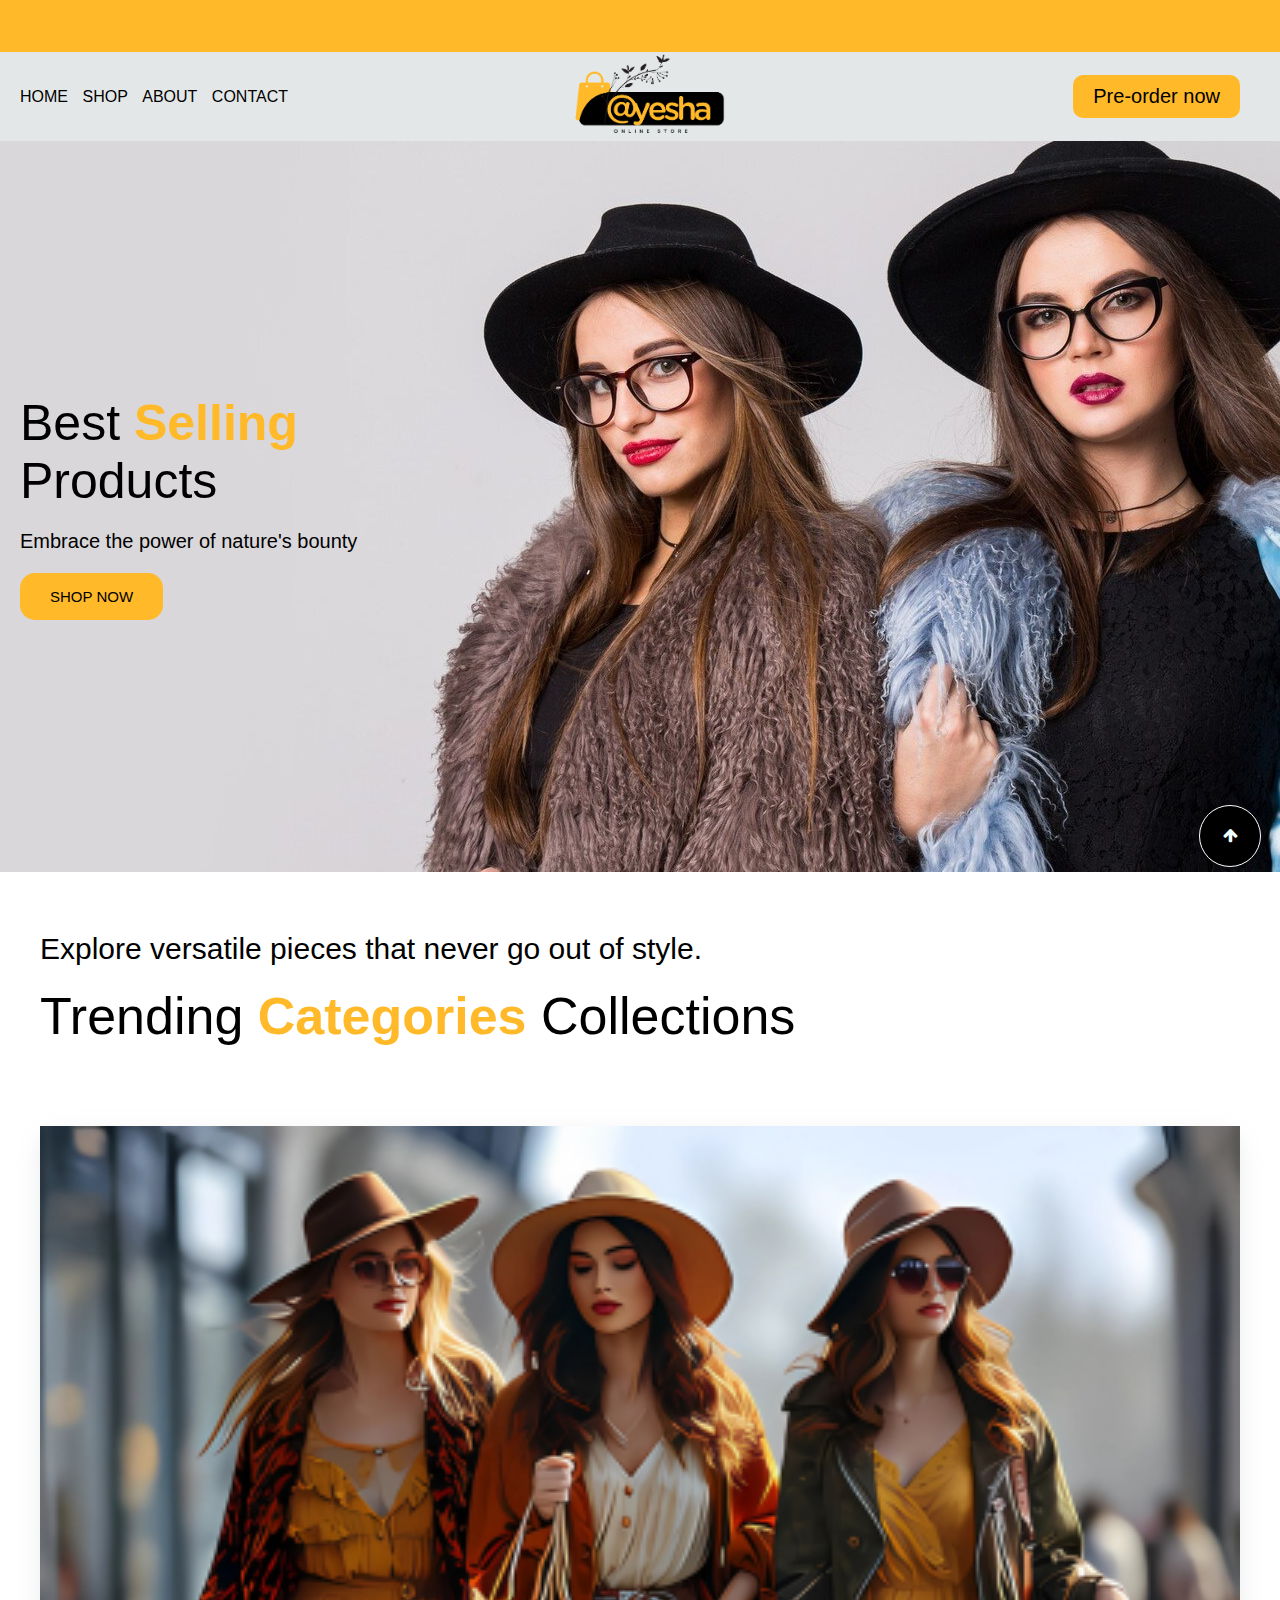
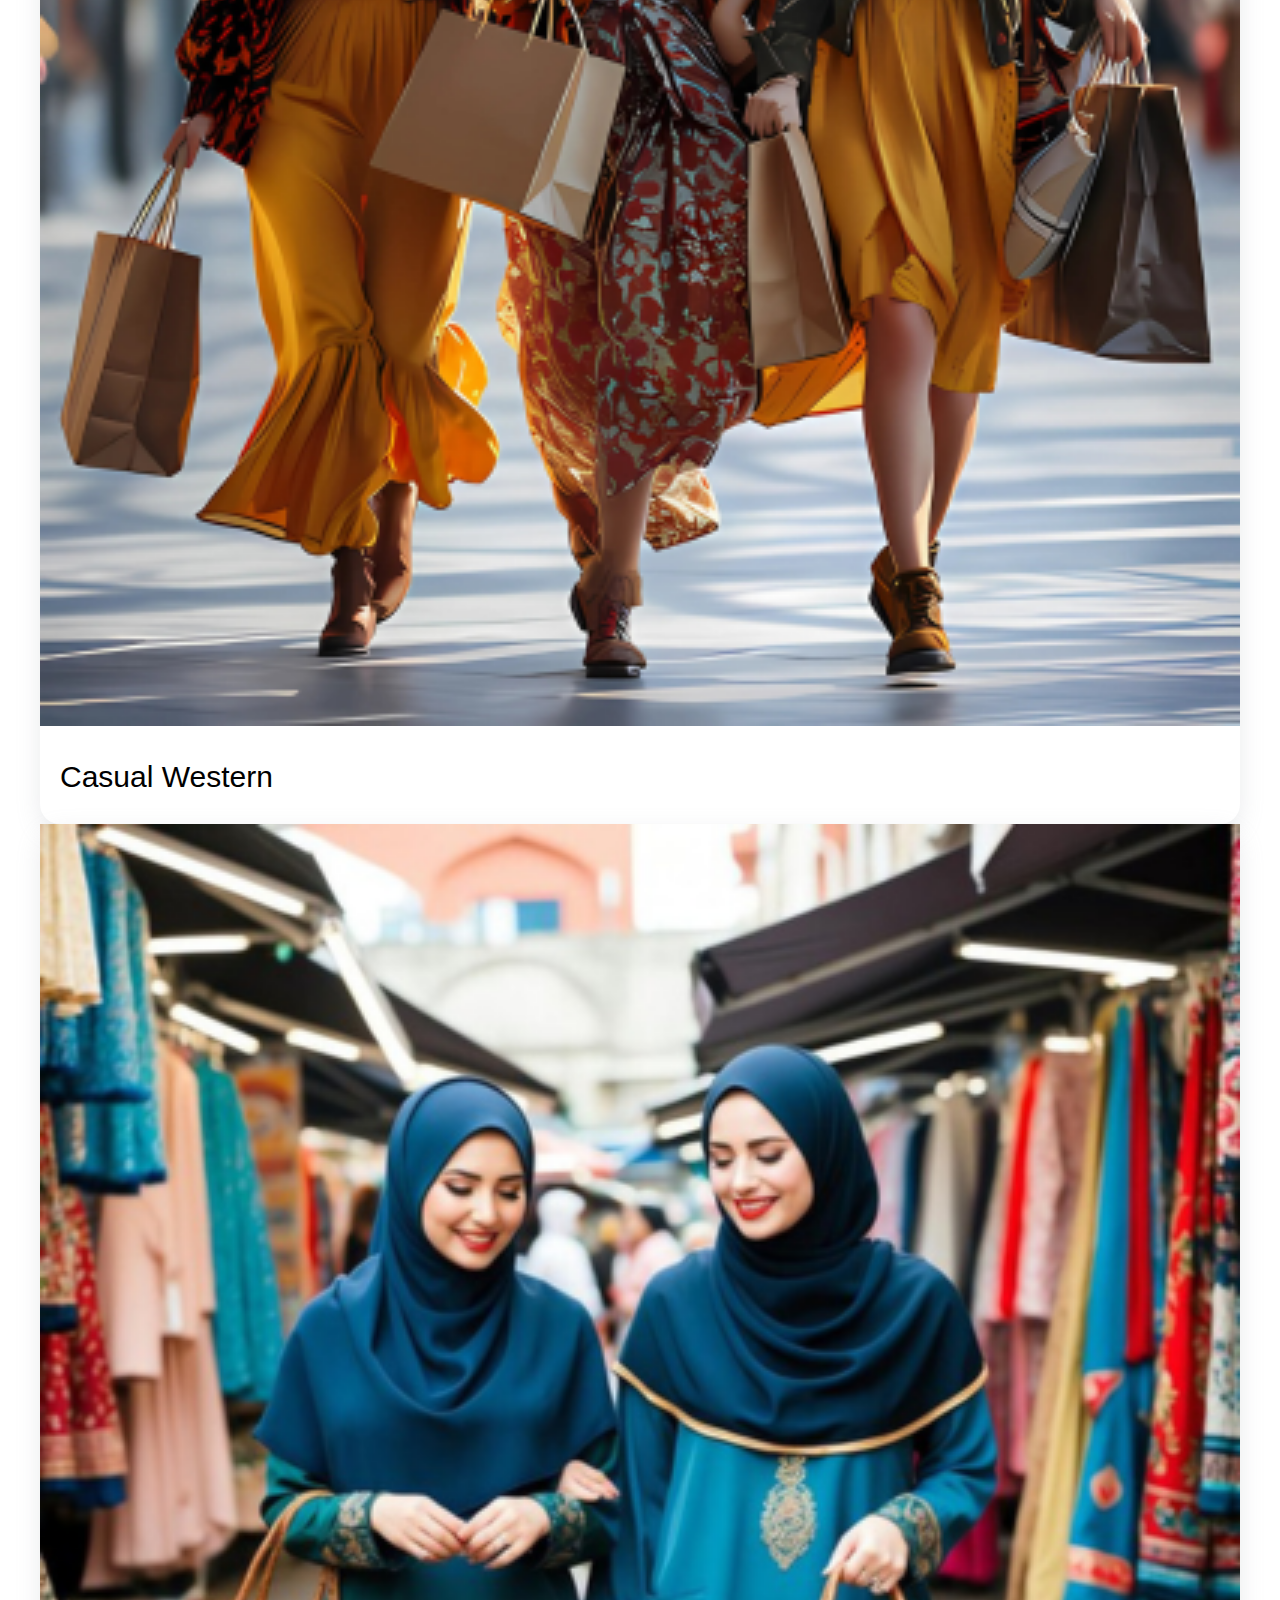
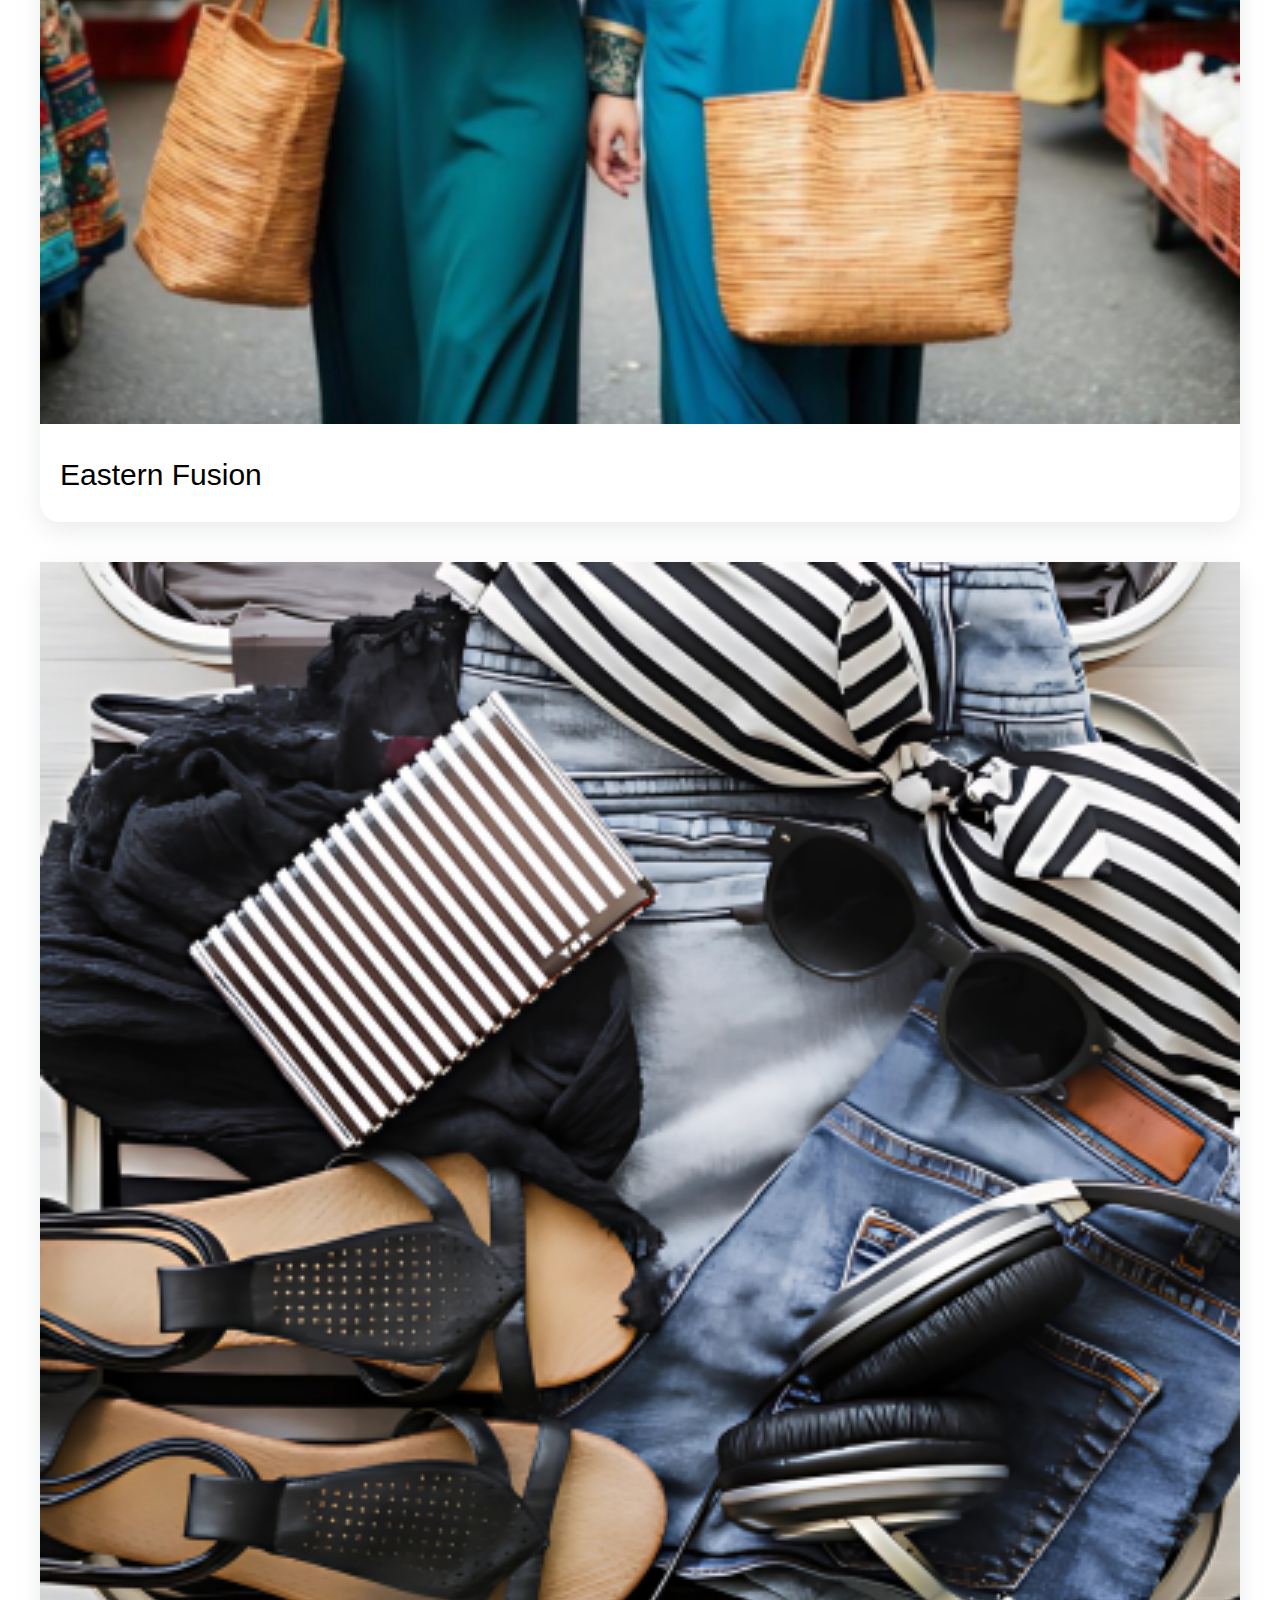
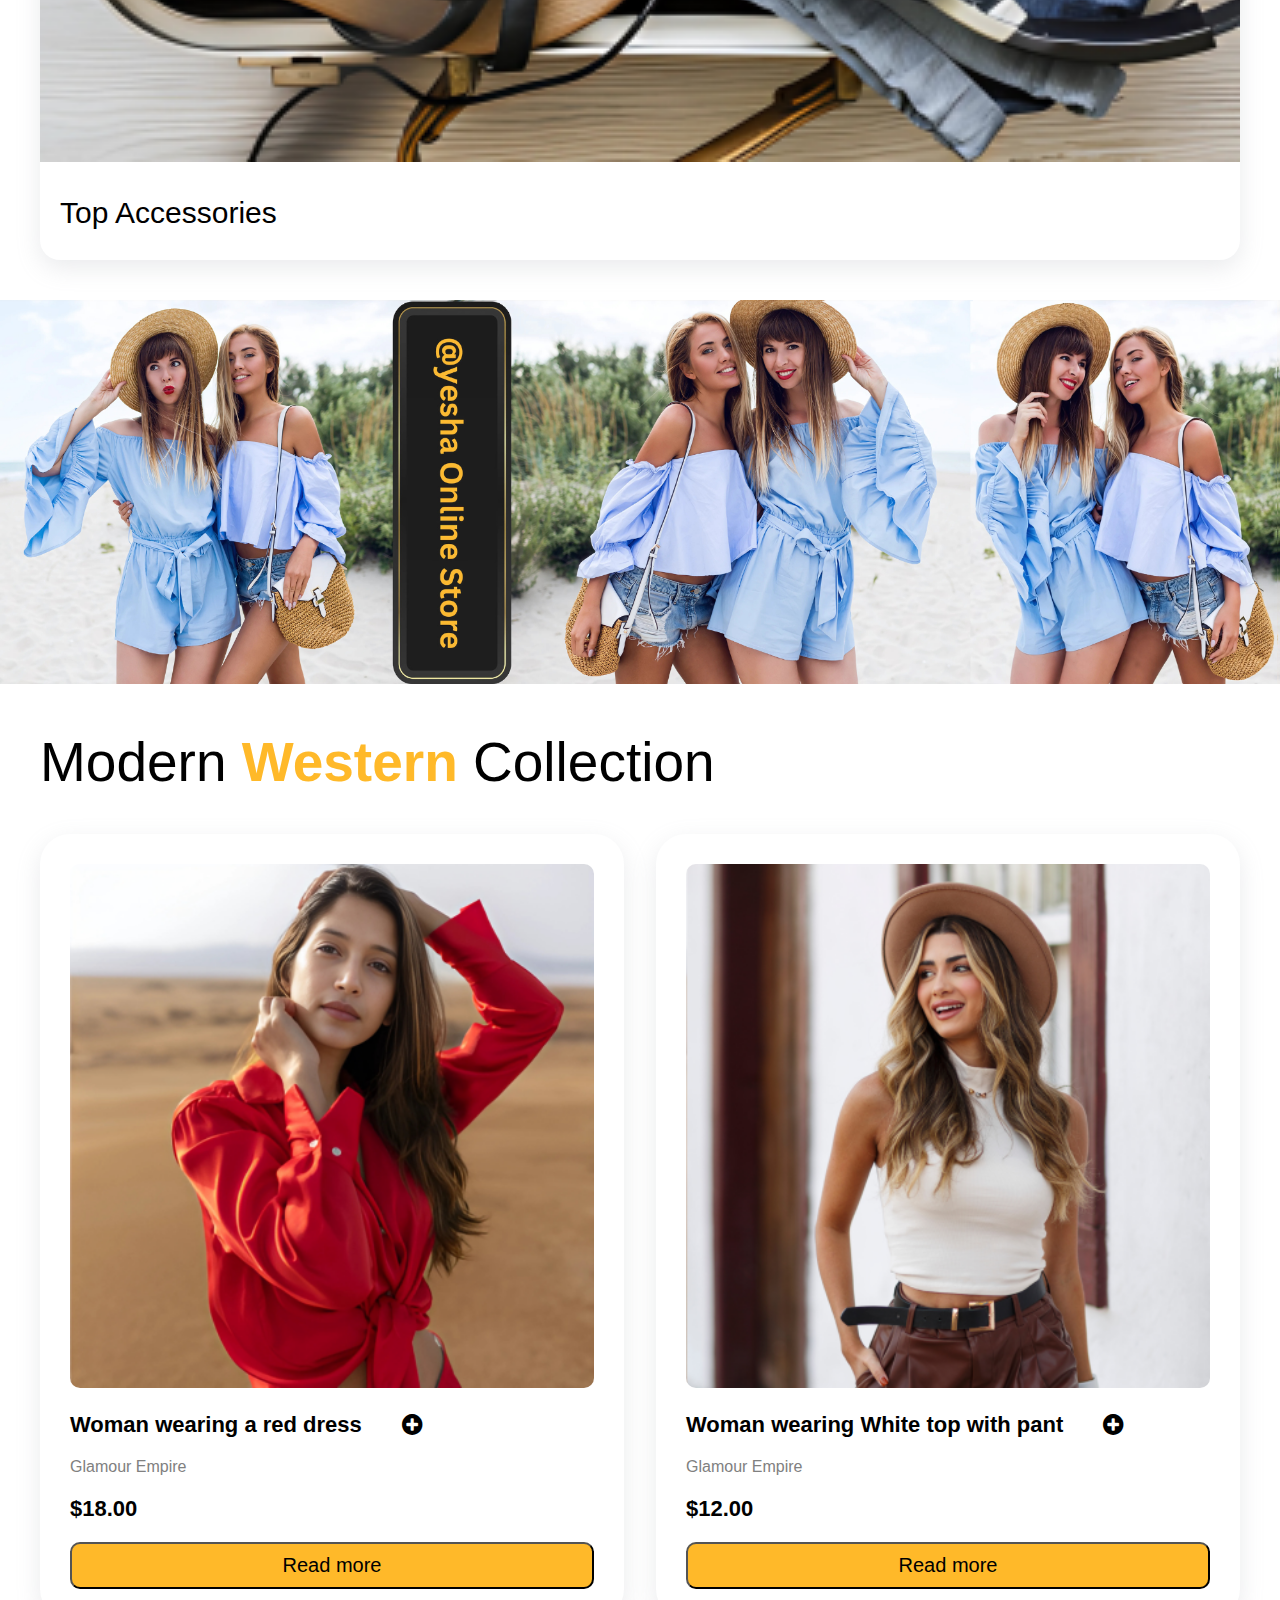
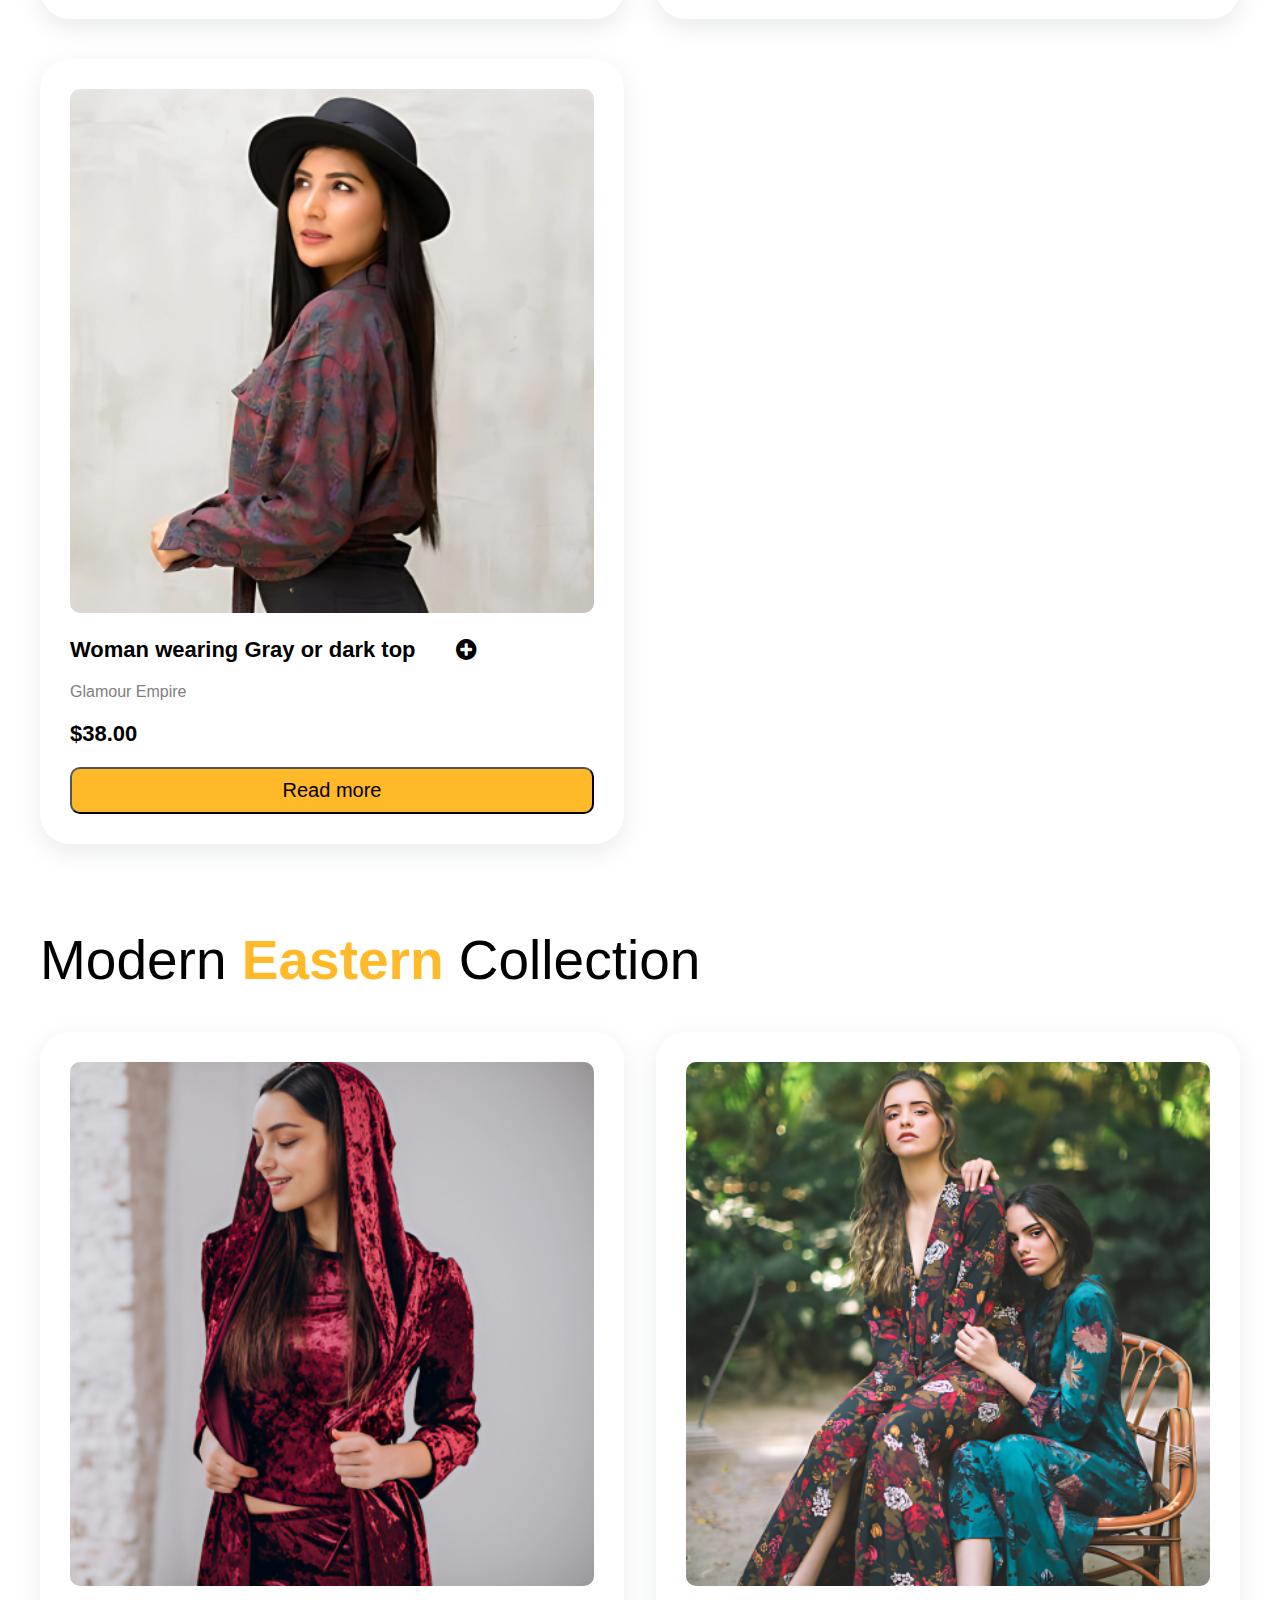
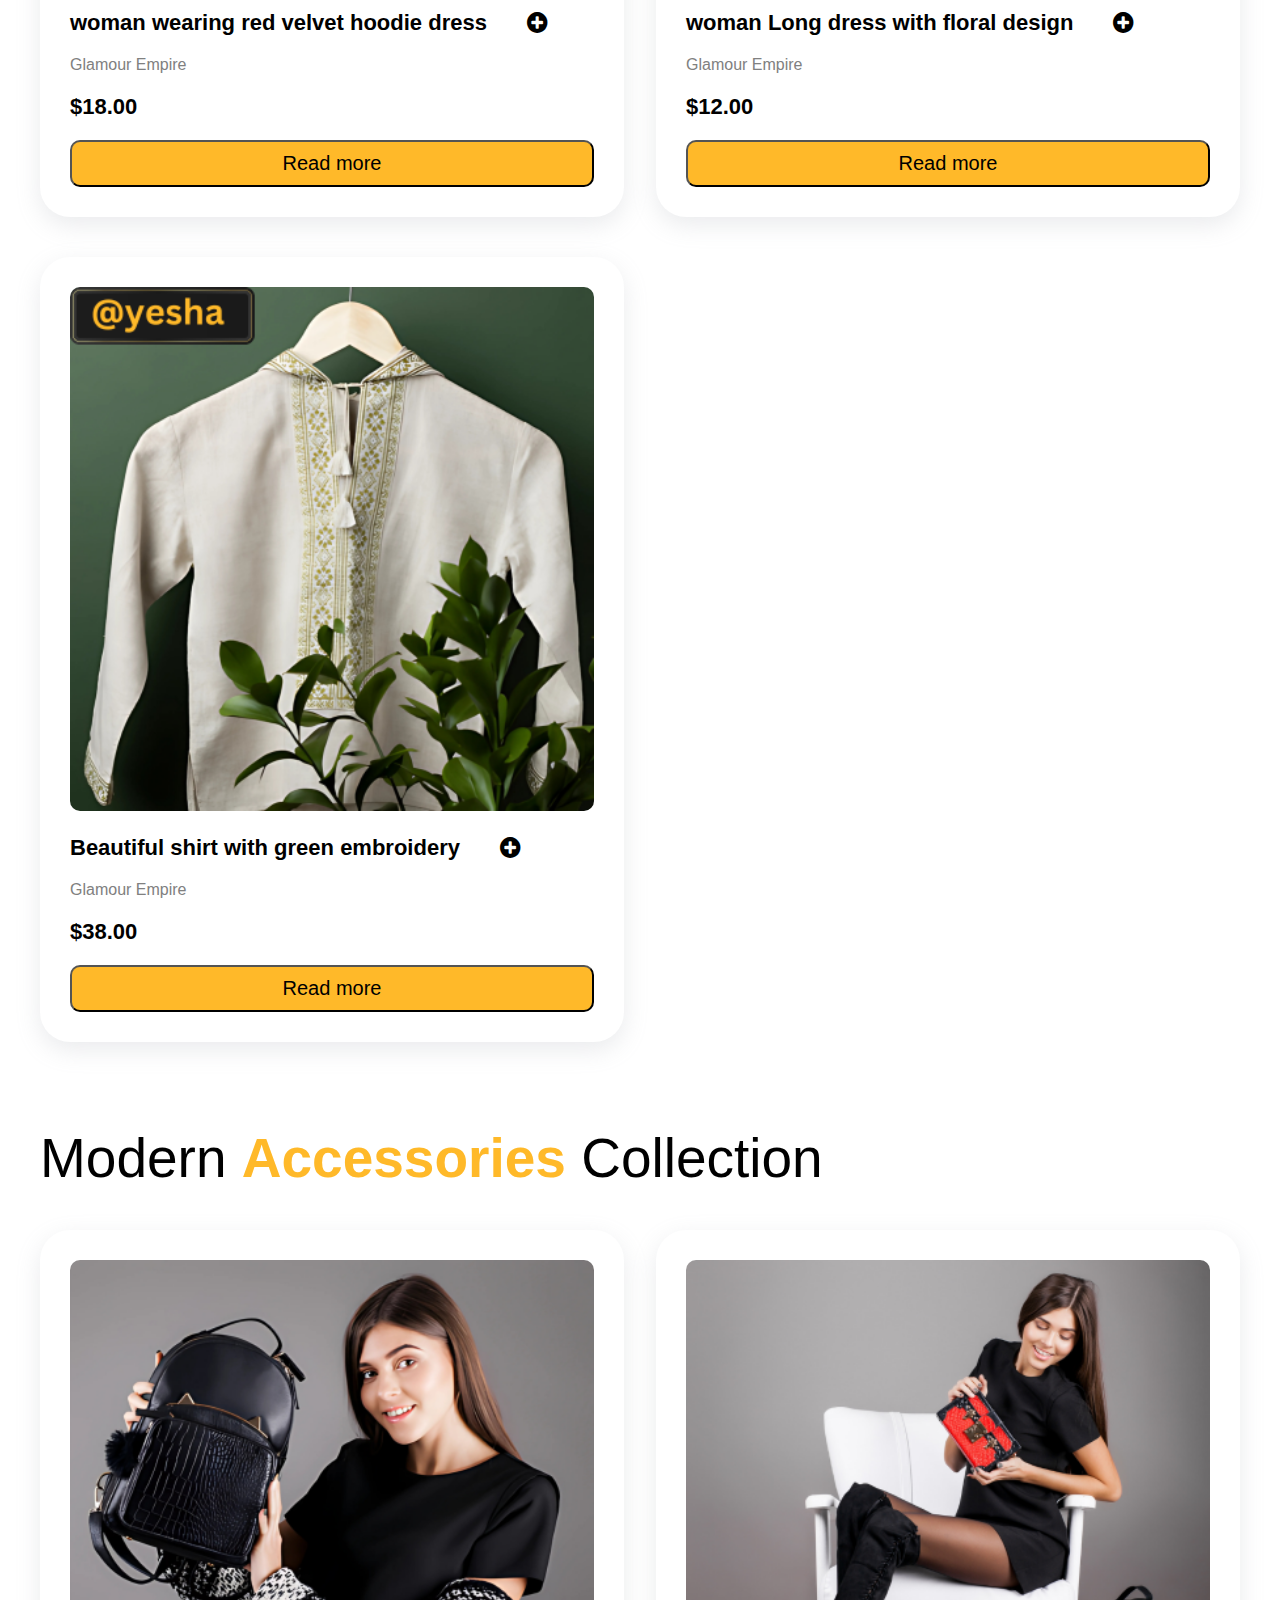
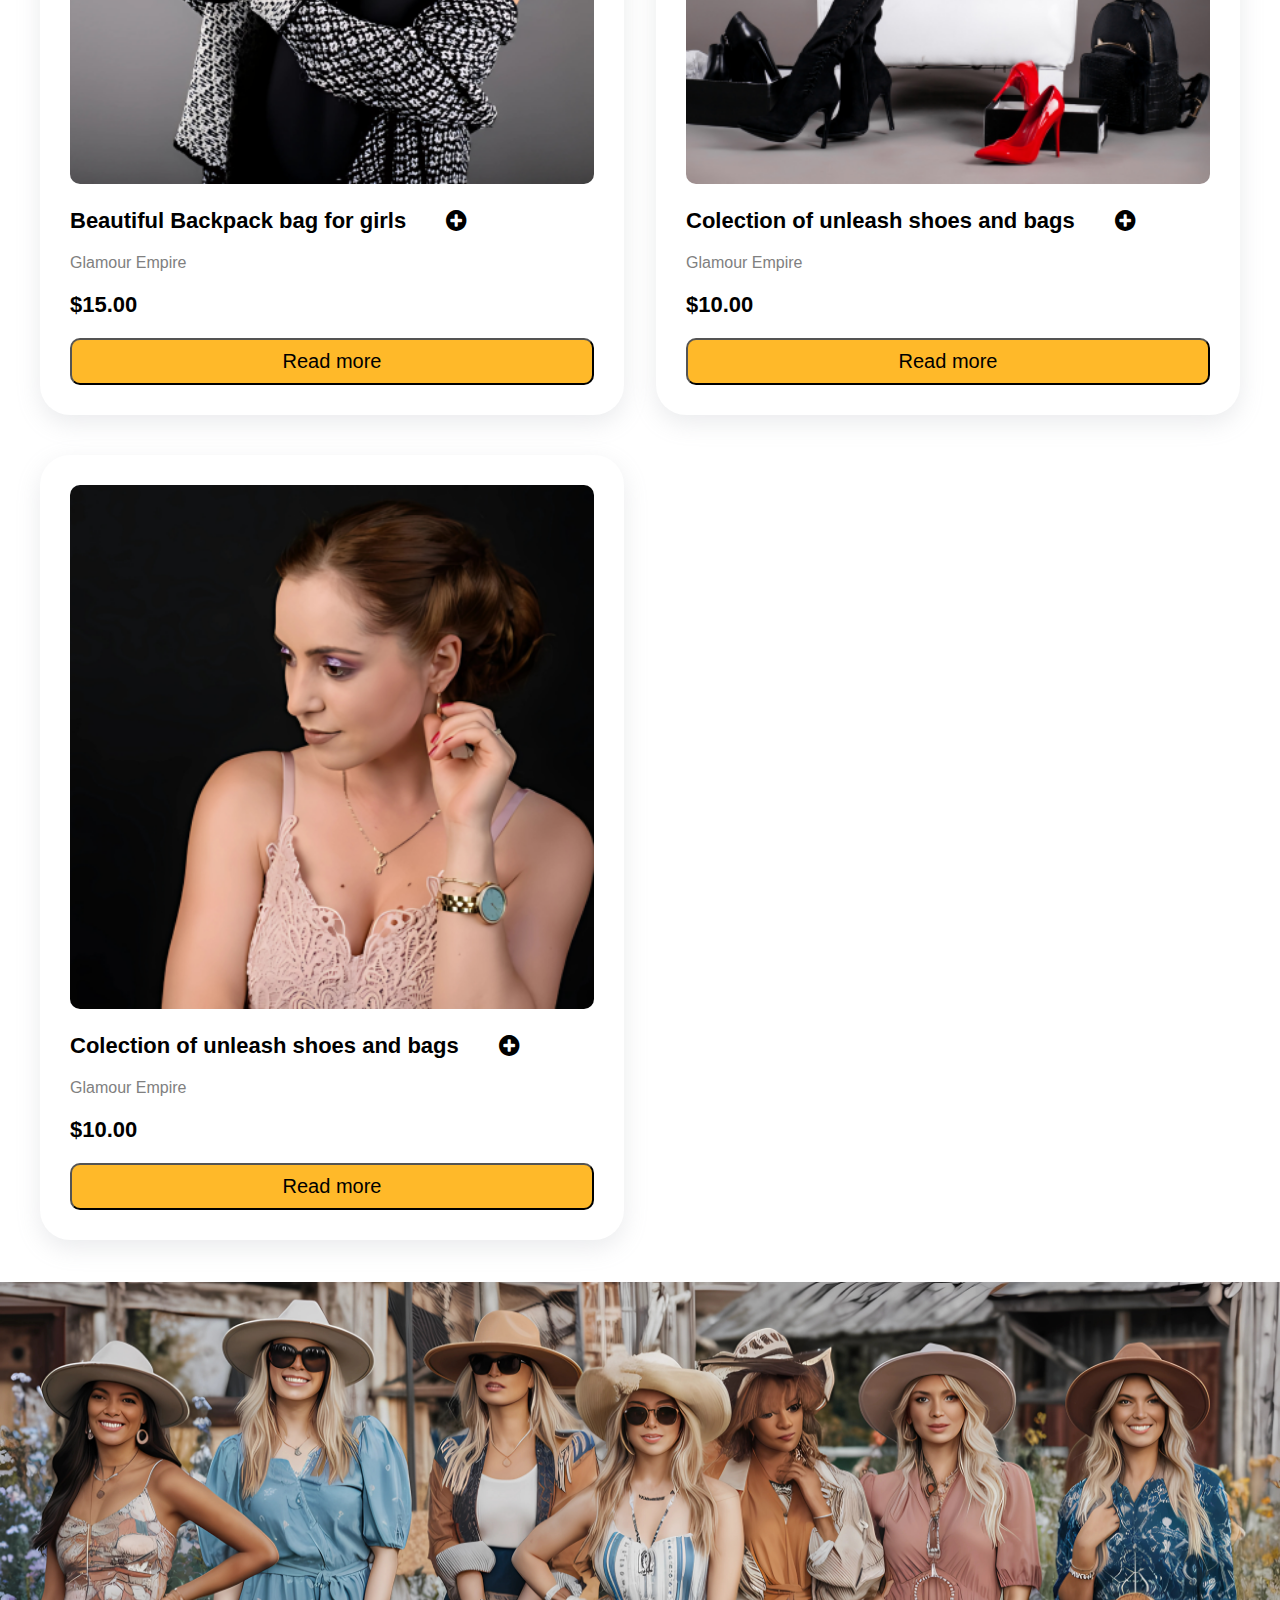
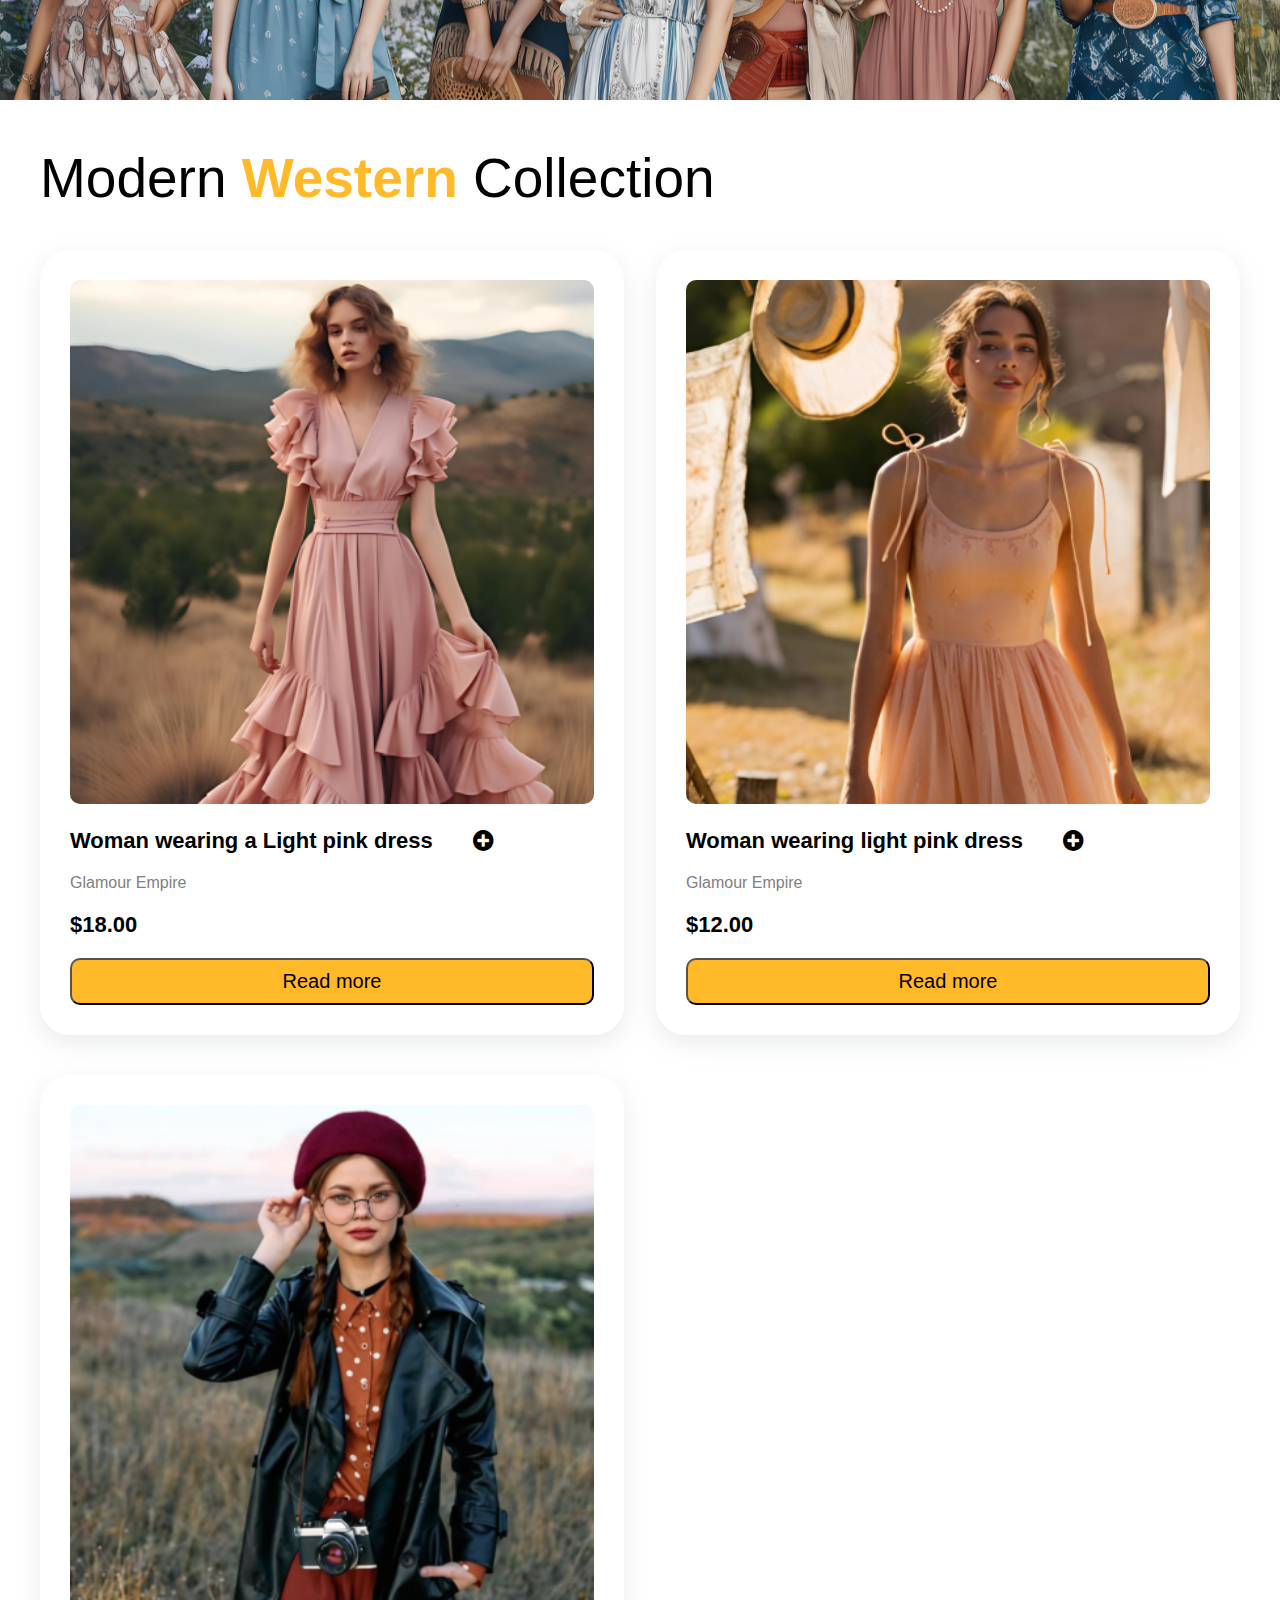
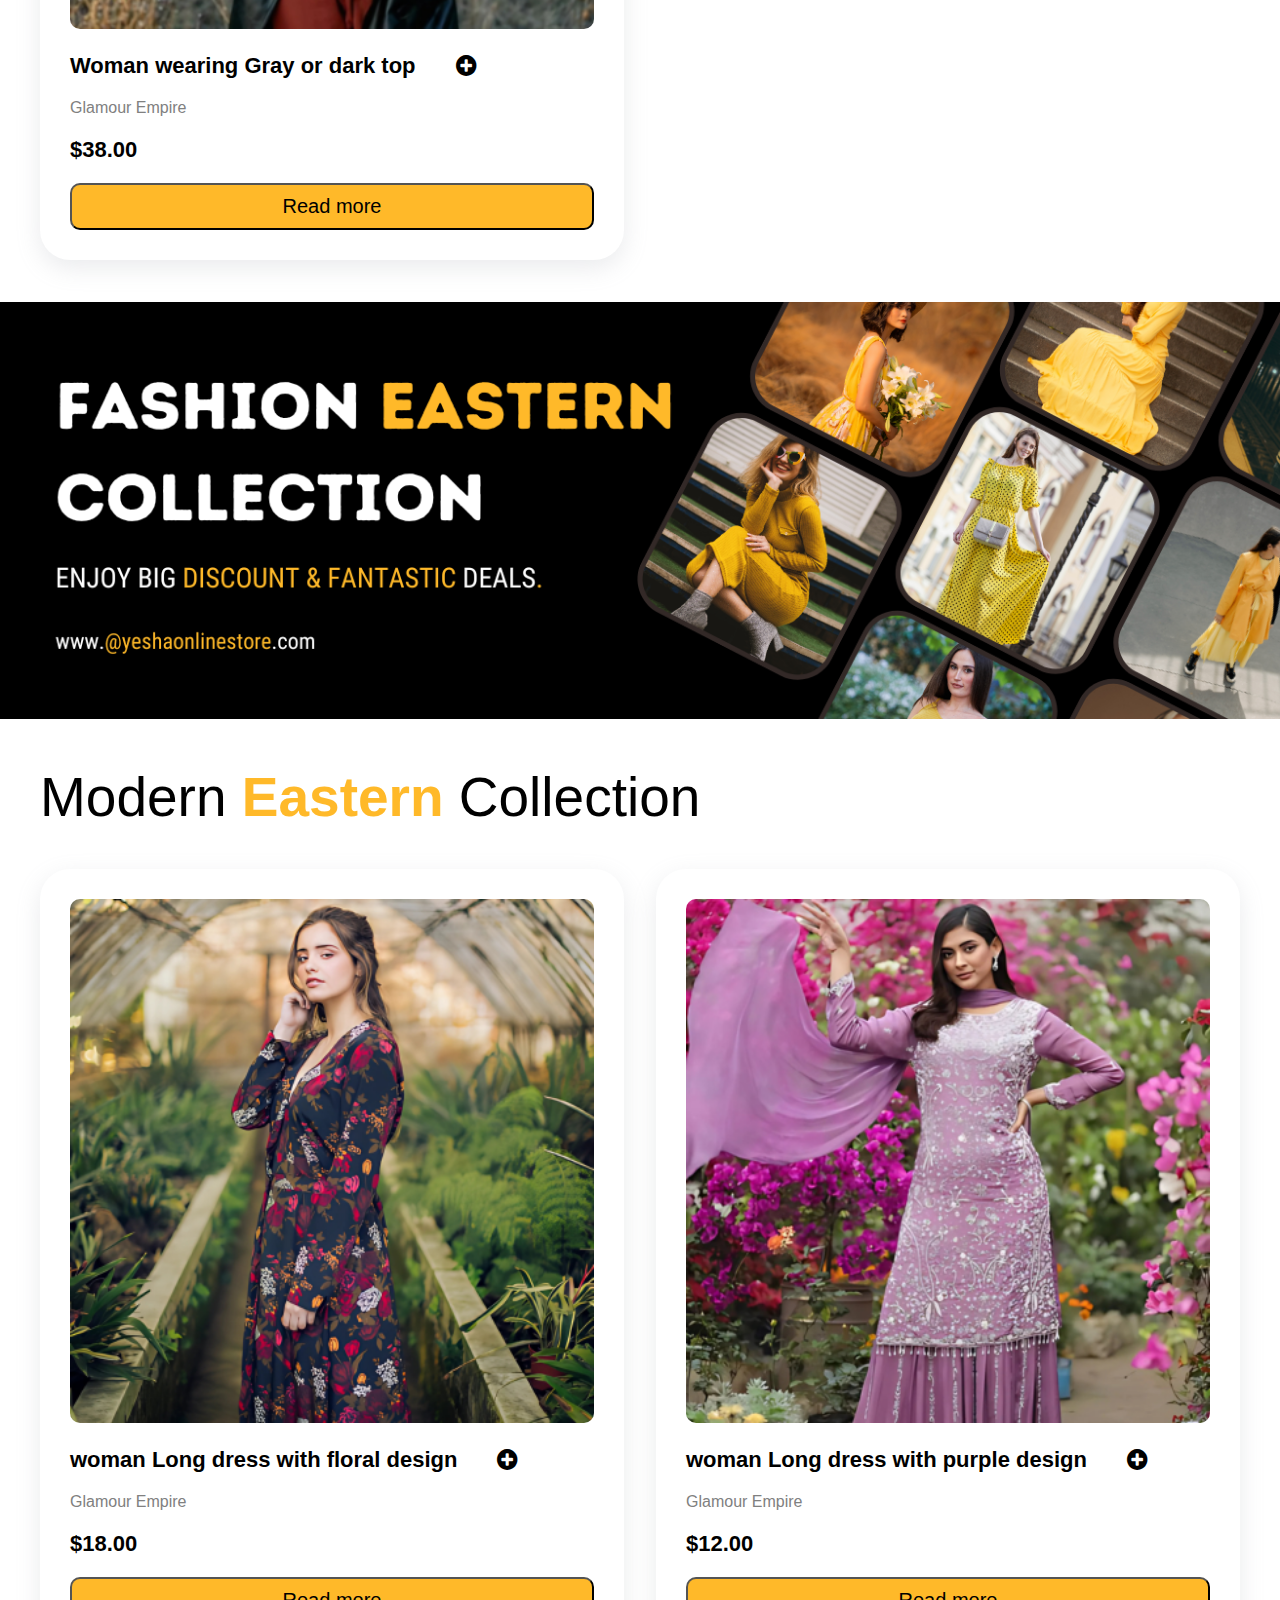
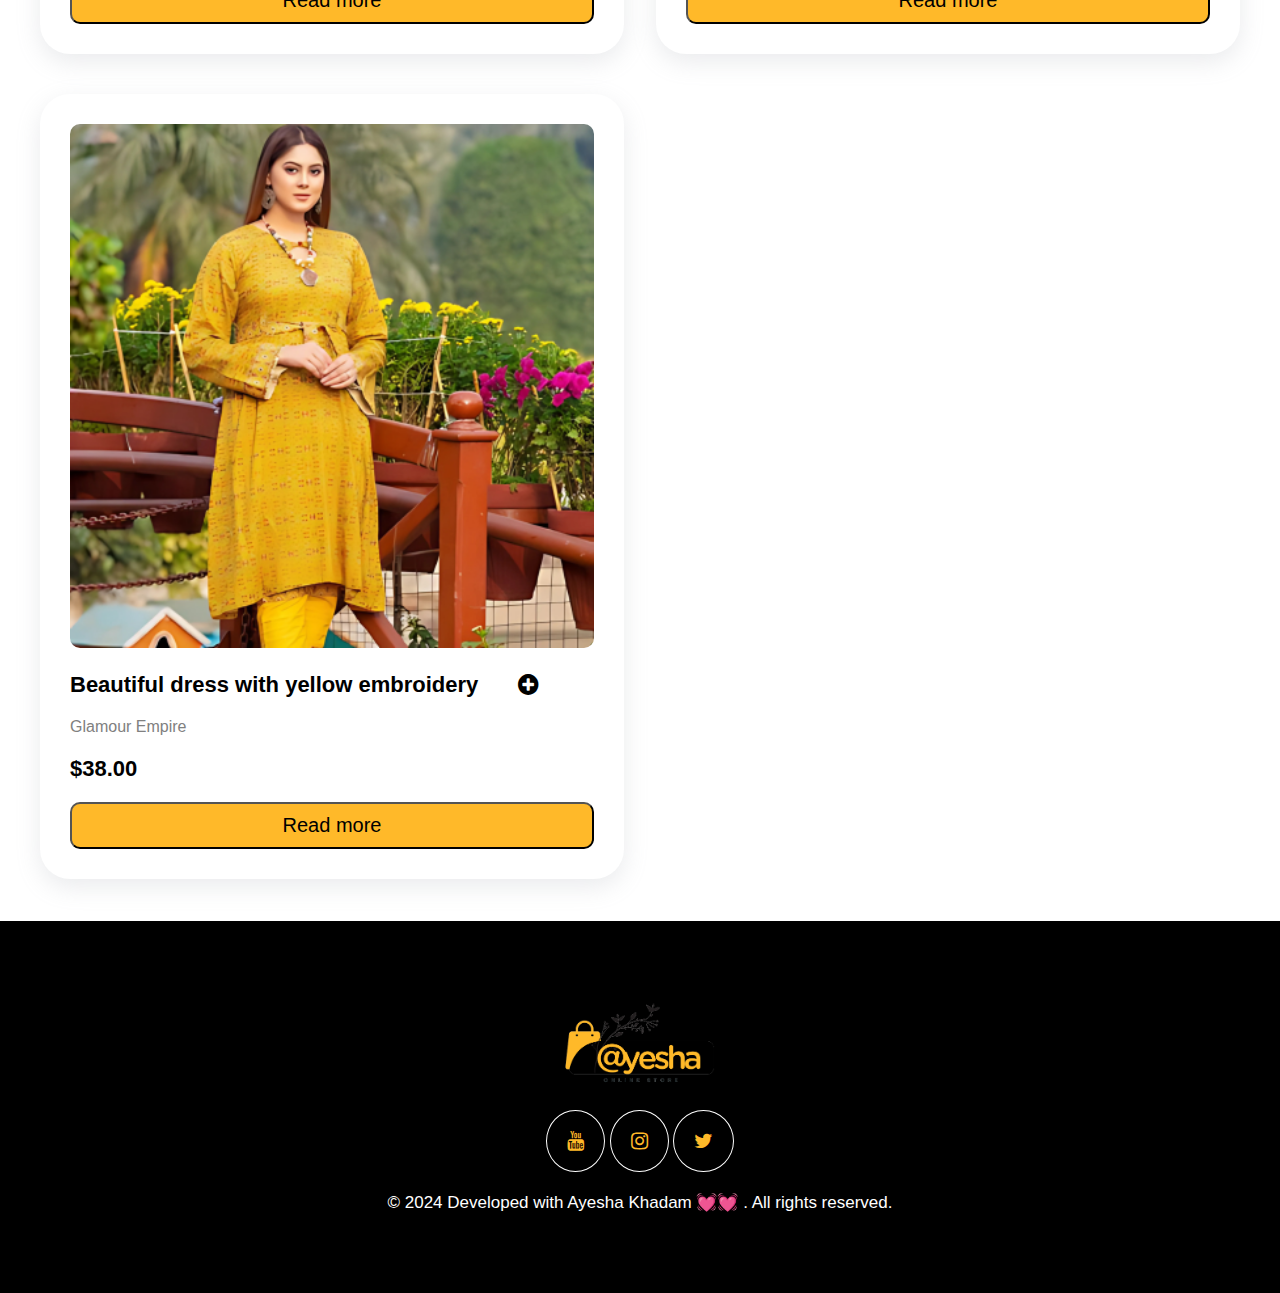
<file: index.html>
<!DOCTYPE html>
<html lang="en">

<head>
    <meta charset="UTF-8">
    <meta name="viewport" content="width=device-width, initial-scale=1.0">
    <title>Online store</title>
    <!-- <link rel="stylesheet" href="https://stackpath.bootstrapcdn.com/font-awesome/4.7.0/css/font-awesome.min.css"> -->
    <link rel="stylesheet" href="https://cdnjs.cloudflare.com/ajax/libs/font-awesome/4.7.0/css/font-awesome.min.css">
    <link rel="stylesheet" href="style.css">
</head>

<body>
    <!-- section 1 -->
    <!-- <div class="header">
        <h3>Get 15% off your first purchase. sign up. + Free shipping on orders over $75</h3>
    </div> -->


    <div class="header">
        <h3 class="unique-scroll-text">Get 15% off your first purchase. Sign up. + Free shipping on orders over $75</h3>
    </div>

    <!-- section2 -->

    <div class="headersticky">
        <div id="mainheader">
            <div class="nav">
                <a href="/">Home</a>
                <a href="">shop</a>
                <a href="/about.html">about</a>
                <a href=" /contactus.html">contact</a>
            </div>
            <div class="logo">
                <img src="images/ayeshalogo.png" alt="">
            </div>


            <div id="buttons">
                <div class="btn3"><button>Pre-order now</button></div>
            </div>
        </div>
    </div>

    <!-- header of mobile -->
     <div class="bgheadermob">
        
        <div class="disheadermob">
        <div class="logomob">
            <img src="images/ayeshalogo.png" alt="">
        </div>
        <div class="navcenter">
            <i id="navicon" class="fa fa-bars"> <div class="menubox">
                <div class="menuitem"><a href=" /">Home</a></div>
                <div class="menuitem"><a href="/about.html">About us</a></div>
                <div class="menuitem"><a href="contactus.html">Contact Us</a></div>
                <div class="menuitem"><a href="">Home</a></div>
               </div></i>
   </div>
   
    </div>
   
     </div>
    <!-- section 3 -->
    <div style="width: 100%;">
        <div class="bgbanner">
            <div class="bgbannercenter">
                <div class="bannercontent">
                    <h2>Best <span class="customcolor">Selling </span> <br>Products </h2>
                    <p>Embrace the power of nature's bounty</p>
                    <button>SHOP NOW</button>
                </div>
            </div>
        </div>
    </div>

    <!-- section4 -->
    <div class="categoriessection">
        <div class="categoriescontent">
            <!-- <h2>Top Categories</h2>  -->
            <p class="customsubtitle">Explore versatile pieces that never go out of style.</p>
            <h2 class="customtitle">Trending <span class="customcolor">Categories</span> Collections</h2>
        </div>

        <div class="categoriesimageparent">
            <div class="westernparent">
                <div class="western">
                    <img src="images/western.png" alt="">
                </div>
                <div class="westerncontent">
                    <a href="/#westerndresses">
                        <h2>Casual Western</h2>
                    </a>
                </div>
            </div>
            <!--2-->
            <div class="easternparent">
                <div class="eastern">
                    <img src="images/eastern.png" alt="">
                </div>
                <div class="easterncontent">
                    <a href="/#easterndress">

                        <h2>Eastern Fusion</h2>
                    </a>
                </div>
            </div>
            <!-- 3 -->
            <div class="accessoriesparent">
                <div class="accessories">
                    <img src="images/accessories.png" alt="">
                </div>
                <div class="accessoriescontent">
                    <a href="/#accessoriesss">

                        <h2>Top Accessories</h2>
                    </a>
                </div>
            </div>
            <!--  -->
        </div>
    </div>
    <!-- section5 -->
    <div>
        <img style="width: 100%;" src="images/@yesha Online Store.png" alt="">
    </div>
    <!-- section6 -->
    <div class="cardsection">
        <h2  class="mainbariheading">Modern <span class="customcolor">Western</span> Collection</h2>
        <div class="cards" id="westerndresses">

            <div class="cardsparent">

                <div class="cardpadding">
                    <div class="cardimg">
                        <img src="images/@yesha (2).png" alt="">
                    </div>
                    <div class="cardcontent">
                        <h2>Woman wearing a red dress <i style="font-size:24px" class="fa">&#xf055;</i> </h2>
                        <p>Glamour Empire</p>
                        <h2>$18.00</h2>
                        <button>Read more</button>
                    </div>
                </div>
            </div>
            <!-- 2 -->
            <div class="cardsparent">

                <div class="cardpadding">
                    <div class="cardimg">
                        <img src="images/@yesha (3).png" alt="">
                    </div>
                    <div class="cardcontent">
                        <h2>Woman wearing White top with pant<i style="font-size:24px" class="fa">&#xf055;</i> </h2>
                        <p>Glamour Empire</p>
                        <h2>$12.00</h2>
                        <button>Read more</button>
                    </div>
                </div>
            </div>

            <!--3  -->
            <div class="cardsparent">

                <div class="cardpadding">
                    <div class="cardimg">
                        <img src="images/@yesha (1).png" alt="">
                    </div>
                    <div class="cardcontent">
                        <h2>Woman wearing Gray or dark top <i style="font-size:24px" class="fa">&#xf055;</i> </h2>
                        <p>Glamour Empire</p>
                        <h2>$38.00</h2>
                        <button>Read more</button>
                    </div>
                </div>
            </div>
            <!--  -->
        </div>
    </div>



    <!-- eastern section  -->
    <div class="cardsection">
        <h2  class="mainbariheading">Modern <span class="customcolor">Eastern</span> Collection</h2>
        <div class="cards">

            <div class="cardsparent" id="easterndress">

                <div class="cardpadding">
                    <div class="cardimg">
                        <img src="images/Untitled design (48).png" alt="">
                    </div>
                    <div class="cardcontent">
                        <h2>woman wearing red velvet hoodie dress <i style="font-size:24px" class="fa">&#xf055;</i>
                        </h2>
                        <p>Glamour Empire</p>
                        <h2>$18.00</h2>
                        <button>Read more</button>
                    </div>
                </div>
            </div>
            <!-- 2 -->
            <div class="cardsparent">

                <div class="cardpadding">
                    <div class="cardimg">
                        <img src="images/Untitled design (49).png" alt="">
                    </div>
                    <div class="cardcontent">
                        <h2>woman Long dress with floral design <i style="font-size:24px" class="fa">&#xf055;</i> </h2>
                        <p>Glamour Empire</p>
                        <h2>$12.00</h2>
                        <button>Read more</button>
                    </div>
                </div>
            </div>

            <!--3  -->
            <div class="cardsparent">

                <div class="cardpadding">
                    <div class="cardimg">
                        <img src="images/@yesha.png" alt="">
                    </div>
                    <div class="cardcontent">
                        <h2>Beautiful shirt with green embroidery<i style="font-size:24px" class="fa">&#xf055;</i> </h2>
                        <p>Glamour Empire</p>
                        <h2>$38.00</h2>
                        <button>Read more</button>
                    </div>
                </div>
            </div>
            <!--  -->
        </div>
    </div>

    <!-- last section accessories -->
    <div class="cardsection">
        <h2  class="mainbariheading">Modern <span class="customcolor">Accessories</span> Collection</h2>
        <div class="cards">

            <div class="cardsparent" id="accessoriesss">

                <div class="cardpadding">
                    <div class="cardimg">
                        <img src="images/@yesha (4).png" alt="">
                    </div>
                    <div class="cardcontent">
                        <h2>Beautiful Backpack bag for girls <i style="font-size:24px" class="fa">&#xf055;</i> </h2>
                        <p>Glamour Empire</p>
                        <h2>$15.00</h2>
                        <button>Read more</button>
                    </div>
                </div>
            </div>
            <!-- 2 -->
            <div class="cardsparent">

                <div class="cardpadding">
                    <div class="cardimg">
                        <img src="images/Untitled design (50).png" alt="">
                    </div>
                    <div class="cardcontent">
                        <h2>Colection of unleash shoes and bags <i style="font-size:24px" class="fa">&#xf055;</i> </h2>
                        <p>Glamour Empire</p>
                        <h2>$10.00</h2>
                        <button>Read more</button>
                    </div>
                </div>
            </div>

            <!-- 3 -->
            <div class="cardsparent">

                <div class="cardpadding">

                    <div class="cardimg">
                        <img src="images/Untitled design (52).png" alt="">
                    </div>
                    <div class="cardcontent">
                        <h2>Colection of unleash shoes and bags <i style="font-size:24px" class="fa">&#xf055;</i> </h2>
                        <p>Glamour Empire</p>
                        <h2>$10.00</h2>
                        <button>Read more</button>
                    </div>
                </div>
            </div>
            <!--  -->
        </div>
    </div>
    <!--  -->
    <!-- =============================WesternBanner======================== -->
     
    <div class="secondBanner">
        <img class="BannerImg" src="images/banner-second.png" alt="">
    </div>
    <!-- .............................WesternCard....................... -->
    <div class="cardsection"> <h2  class="mainbariheading">Modern <span class="customcolor">Western</span> Collection</h2>
        <div class="cardsection1">
        <div class="cards" id="westerndresses">

            <div class="cardsparent">

                <div class="cardpadding">
                    <div class="cardimg">
                        <img src="images/Untitled design (3).png" alt="">
                    </div>
                    <div class="cardcontent">
                        <h2>Woman wearing a Light pink dress <i style="font-size:24px" class="fa">&#xf055;</i> </h2>
                        <p>Glamour Empire</p>
                        <h2>$18.00</h2>
                        <button>Read more</button>
                    </div>
                </div>
            </div>
            <!-- 2 -->
            <div class="cardsparent">

                <div class="cardpadding">
                    <div class="cardimg">
                        <img src="images/Untitled design (4).png" alt="">
                    </div>
                    <div class="cardcontent">
                        <h2>Woman wearing light pink dress<i style="font-size:24px" class="fa">&#xf055;</i> </h2>
                        <p>Glamour Empire</p>
                        <h2>$12.00</h2>
                        <button>Read more</button>
                    </div>
                </div>
            </div>

            <!--3  -->
            <div class="cardsparent">

                <div class="cardpadding">
                    <div class="cardimg">
                        <img src="images/Untitled design (6).png" alt="">
                    </div>
                    <div class="cardcontent">
                        <h2>Woman wearing Gray or dark top
                            <i style="font-size:24px" class="fa">&#xf055;</i>
                        </h2>
                        <p>Glamour Empire</p>
                        <h2>$38.00</h2>
                        <button>Read more</button>
                    </div>
                </div>
            </div>
            <!--  -->
        </div>
    </div>
</div>
    <!-- ======================================Eastern Banner----------------------------------------- -->

    <div class="secondBanner">
        <img class="BannerImg" src="images/easternBanner.png" alt="">
    </div>
    <!-- ====================================== eastern Card section ====================================== -->
    <div class="cardsection"> <h2 class="mainbariheading">Modern <span class="customcolor">Eastern</span> Collection</h2>

    <div class="cardsection1">
        <div class="cards">

            <div class="cardsparent" id="easterndress">

                <div class="cardpadding">
                    <div class="cardimg">
                        <img src="images/Untitled design (7).png" alt="">
                    </div>
                    <div class="cardcontent">
                        <h2>woman Long dress with floral design<i style="font-size:24px" class="fa">&#xf055;</i>
                        </h2>
                        <p>Glamour Empire</p>
                        <h2>$18.00</h2>
                        <button>Read more</button>
                    </div>
                </div>
            </div>
            <!-- 2 -->
            <div class="cardsparent">

                <div class="cardpadding">
                    <div class="cardimg">
                        <img src="images/Untitled design (9).png" alt="">
                    </div>
                    <div class="cardcontent">
                        <h2>woman Long dress with purple design <i style="font-size:24px" class="fa">&#xf055;</i> </h2>
                        <p>Glamour Empire</p>
                        <h2>$12.00</h2>
                        <button>Read more</button>
                    </div>
                </div>
            </div>

            <!--3  -->
            <div class="cardsparent">

                <div class="cardpadding">
                    <div class="cardimg">
                        <img src="images/Untitled design (10).png" alt="">
                    </div>
                    <div class="cardcontent">
                        <h2>Beautiful dress with yellow embroidery<i style="font-size:24px" class="fa">&#xf055;</i> </h2>
                        <p>Glamour Empire</p>
                        <h2>$38.00</h2>
                        <button>Read more</button>
                    </div>
                </div>
            </div>
            <!--  -->
        </div>
    </div>
</div>
    <!-- ...............................Footer.................................. -->
<div></div>
    <div class="footer-parent">
        <div class="footer">
            <img class="logo-footer" src="images/ayeshalogo.png" alt="">
            <div class="social-icons">
                <a target="_blank" href="https://youtube.com"> <i class="fa fa-youtube"></i></a>
                <a target="_blank" href="https://instagram.com"> <i class="fa fa-instagram"></i></a>
                <a target="_blank" href="https://twitter.com"> <i class="fa fa-twitter"></i></a>
            </div>
        </div>
        <div class="footerlower">
            <p>
                &copy; 2024 Developed with <a href="https://ayesha0.netlify.app/abc.html"> Ayesha Khadam 💓💓 </a>. All
                rights reserved.
            </p>
        </div>

        <div class="top-to-bottom">

            <a href="/">
                <div>
                    <i class="fa fa-arrow-up"></i>

                </div>
            </a>
        </div>

    </div>









</body>

</html>
</file>
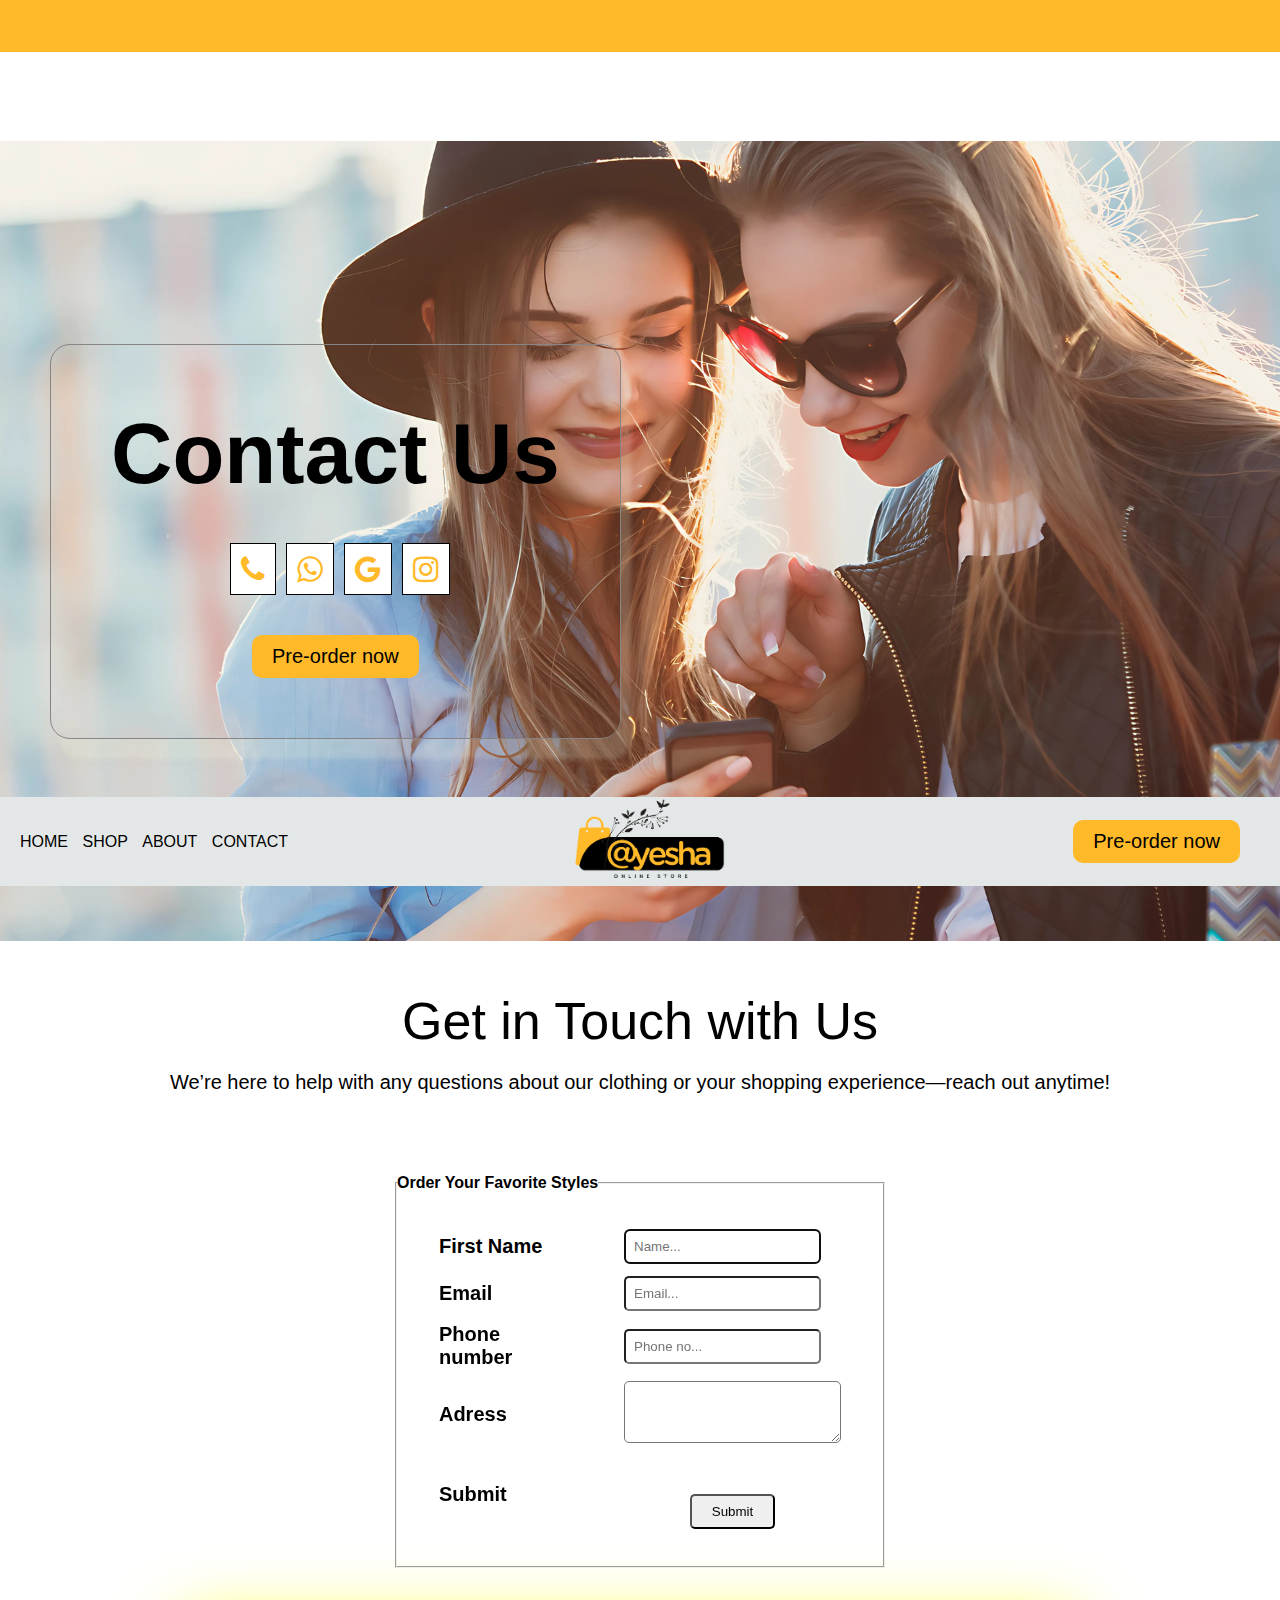
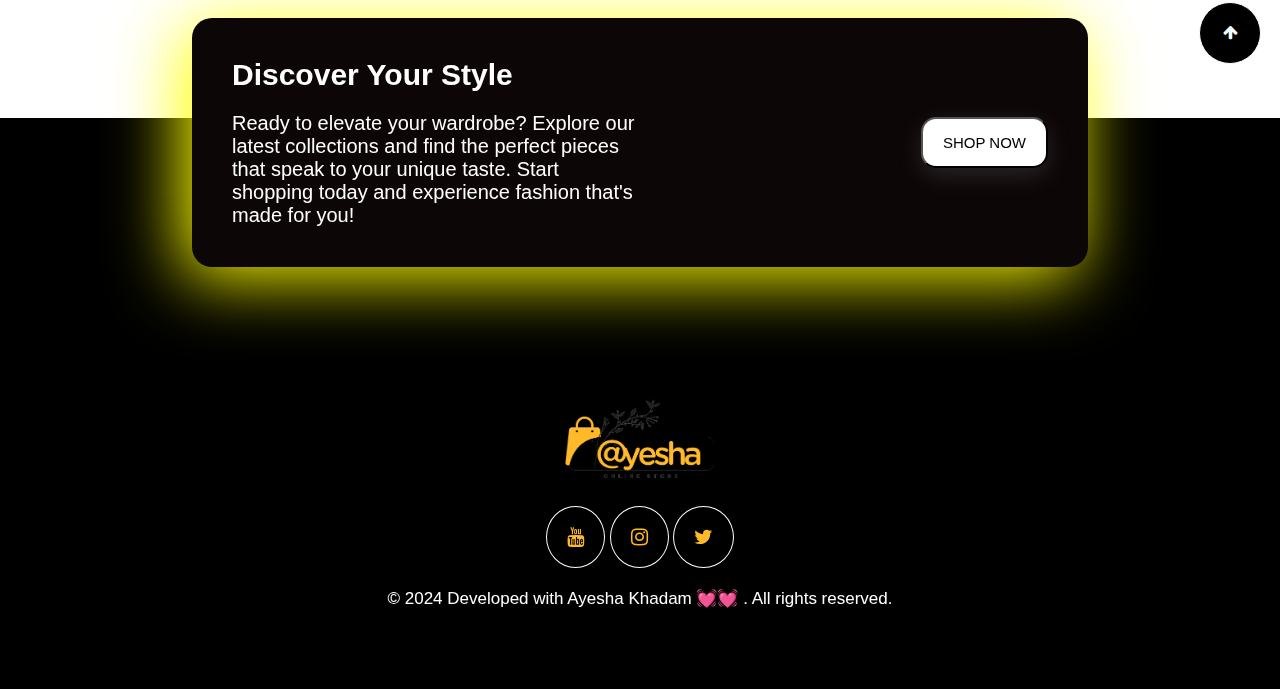
<file: contactus.html>
<!DOCTYPE html>
<html lang="en">
<head>
    <meta charset="UTF-8">
    <meta name="viewport" content="width=device-width, initial-scale=1.0">
    <title>Contact us</title>
        <!-- <link rel="stylesheet" href="https://stackpath.bootstrapcdn.com/font-awesome/4.7.0/css/font-awesome.min.css"> -->
        <link rel="stylesheet" href="https://cdnjs.cloudflare.com/ajax/libs/font-awesome/4.7.0/css/font-awesome.min.css">
        <link rel="stylesheet" href="style.css">
</head>
<body>
    <div class="header">
        <h3 class="unique-scroll-text">Get 15% off your first purchase. Sign up. + Free shipping on orders over $75</h3>
    </div>

    <!-- section2 -->

    <div class="headersticky">
        <div id="mainheader">
            <div class="nav">
                <a href="/">Home</a>
                <a href="shop.html">shop</a>
                <a href="about.html">about</a>
                <a href="/">contact</a>
            </div>
            <div class="logo">
                <img src="images/ayeshalogo.png" alt="">
            </div>


            <div id="buttons">
                <div class="btn3"><button>Pre-order now</button></div>
            </div>
        </div>
    </div>
    <!-- header of mobile -->
    <div class="bgheadermob">

        <div class="disheadermob">
            <div class="logomob">
                <img src="images/ayeshalogo.png" alt="">
            </div>
            <div class="navcenter">
                <i id="navicon" class="fa fa-bars">
                    <div class="menubox">
                        <div class="menuitem"><a href=" /">Home</a></div>
                        <div class="menuitem"><a href="shop.html">Shop</a></div>
                        <div class="menuitem"><a href="/contactus.html">Contact US</a></div>
                        <div class="menuitem"><a href="about.html">About us</a></div>
                    </div>
                </i>
            </div>

        </div>
    </div>
    <!-- ..............................contact us pae banneer -->
     <div class="widthbannercontactus">
        <div class="bgbannercontactus">

            <div class="contentbanner">
                <h2>Contact Us</h2>
                <p>
                    <i class="fa fa-phone"></i><i class="fa fa-whatsapp"></i><i class="fa fa-google"></i><i class="fa fa-instagram"></i>
                </p>
                <p style="text-align: center; " class="btn3"><button style="margin-right: 0px;">Pre-order now</button></p>
            </div>
        </div>
     </div>

   
     <!-- form -->
      <div class="form">
        <div class="forpadding">
        <div class="formcontent">
            <h2 class="customtitle">Get in Touch with Us</h2>
           <p>We’re here to help with any questions about our clothing or your shopping experience—reach out anytime!</p>
        </div>
        <div class="formcenter">
        <div class="formcontentform">
<!-- form -->
 <fieldset>
    <legend> <b> Order Your Favorite Styles</b></legend>
 <form class="form2">
    <table  >
        <tr>
            <td><label class="label">First Name</label></td>
            <td><input autofocus type="text" placeholder="Name..." ></td>
        </tr>
      
        <!--2-->
<tr>
    <td><label class="label">Email</label></td>
    <td><input type="Email" placeholder="Email..."></td>
</tr>
<!--3-->


<!--4-->
<tr>
    <td><label class="label">Phone number</label></td>
    <td><input type="tel" placeholder="Phone no..."></td>
</tr>
<!--5-->


<tr>
    <td><label class="label">Adress</label></td>
    <td><textarea  cols="25" rows="4"></textarea> </td>
</tr>
<!--6-->
<tr>
    <td><label class="label">Submit</label></td>
    <td class="center"><input  type="submit"></td>
</tr>
    </table>
 </form>

</fieldset>
        </div>

    </div>
    </div>
      </div>
          <!-- section 7  get a quote box ai ga-->
    <div class="bgcolor">
        <div class="quotebox">
            <div class="quoteboxcenter">
                <div class="quotespcearound">

                    <div class="quotepara">
                        <h2 class="customtitle">Discover Your Style</h2>
                        <p>Ready to elevate your wardrobe? Explore our latest collections and find the perfect pieces
                            that speak to your unique taste. Start shopping today and experience fashion that's made for
                            you!
                        </p>
                    </div>


                    <div class="endbtn">
                        <div class="quotebtn">

                            <button> <a href="/contact.html">SHOP NOW</a></button>
                        </div>
                    </div>



                </div>
                <!--  -->
            </div>
            <!--  -->
        </div>
        <!--  -->
    </div>






    <div></div>
    <div class="footer-parent">
        <div class="footer">
            <img class="logo-footer" src="images/ayeshalogo.png" alt="">
            <div class="social-icons">
                <a target="_blank" href="https://youtube.com"> <i class="fa fa-youtube"></i></a>
                <a target="_blank" href="https://instagram.com"> <i class="fa fa-instagram"></i></a>
                <a target="_blank" href="https://twitter.com"> <i class="fa fa-twitter"></i></a>
            </div>
        </div>
        <div class="footerlower">
            <p>
                &copy; 2024 Developed with <a href="https://ayesha0.netlify.app/abc.html"> Ayesha Khadam 💓💓 </a>. All
                rights reserved.
            </p>
        </div>

        <div class="top-to-bottom">

            <a href="/">
                <div>
                    <i class="fa fa-arrow-up"></i>

                </div>
            </a>
        </div>

    </div>

</body>
</html>
</file>
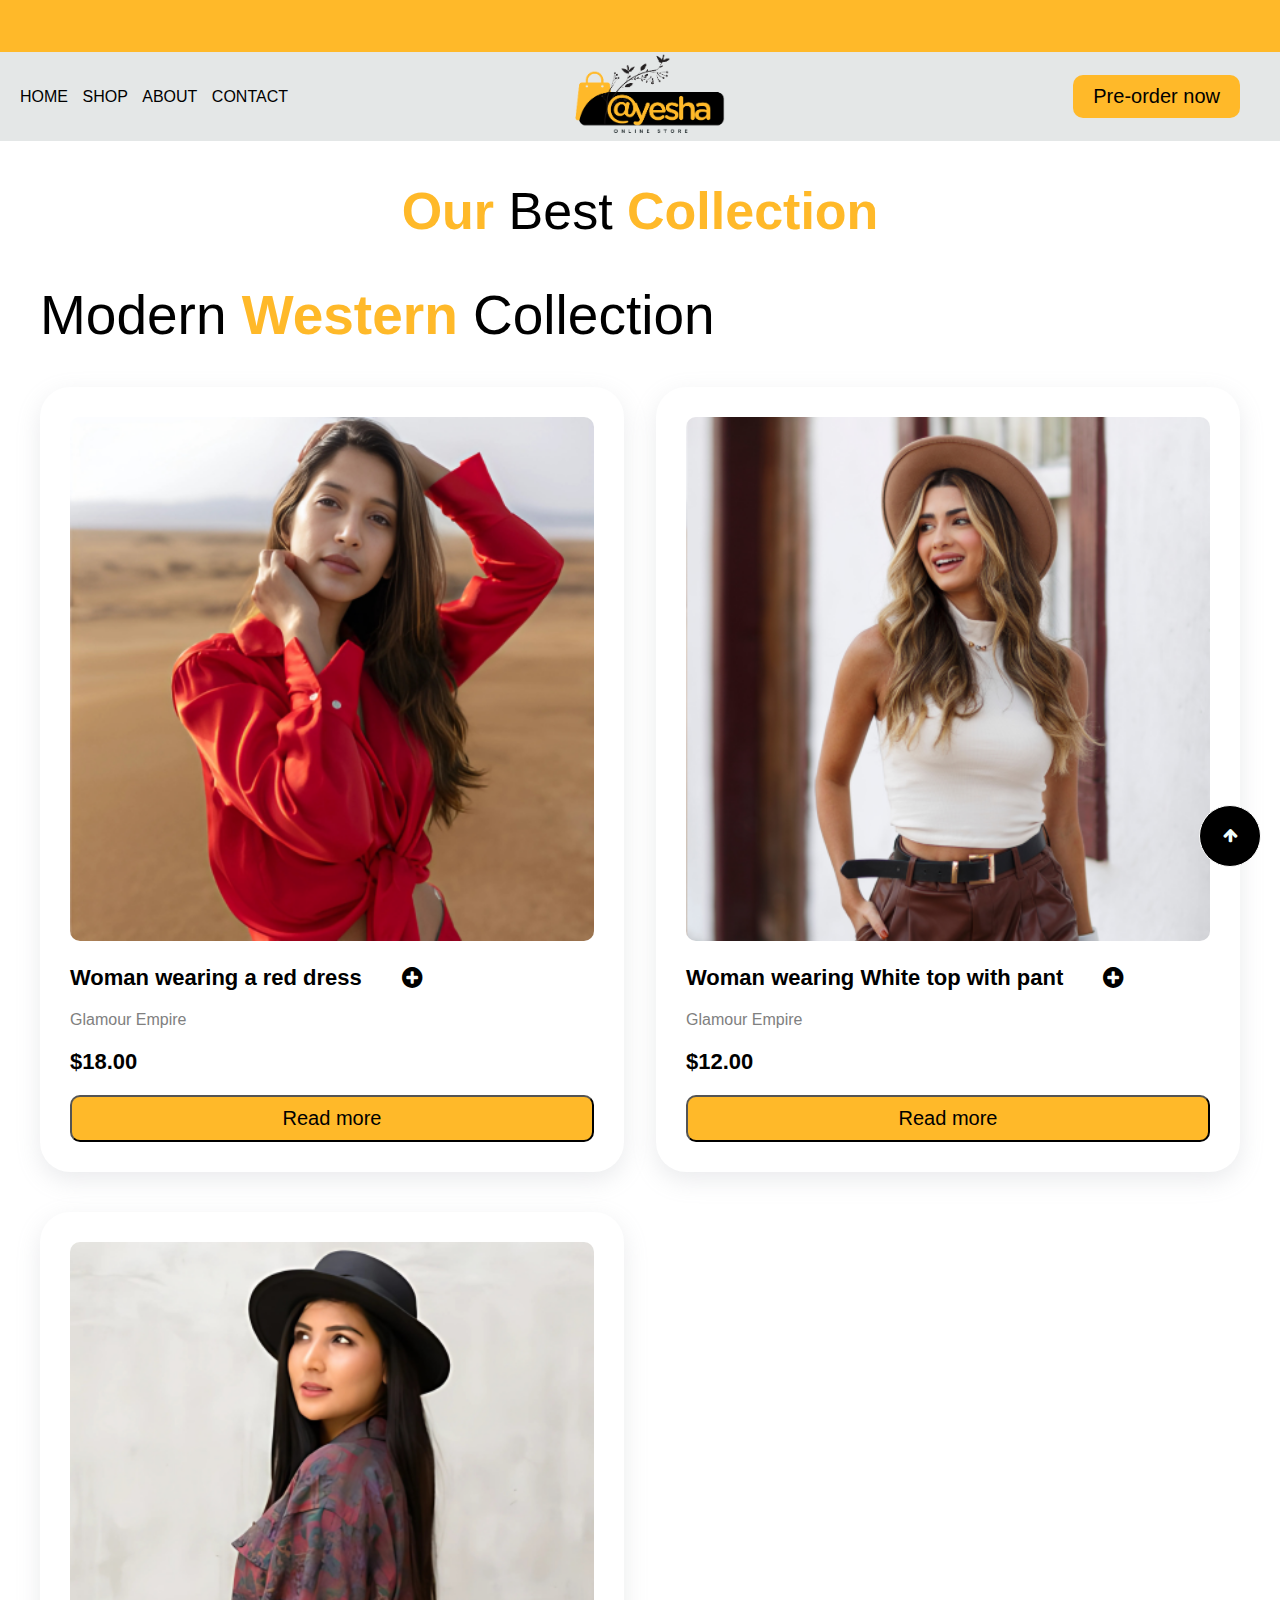
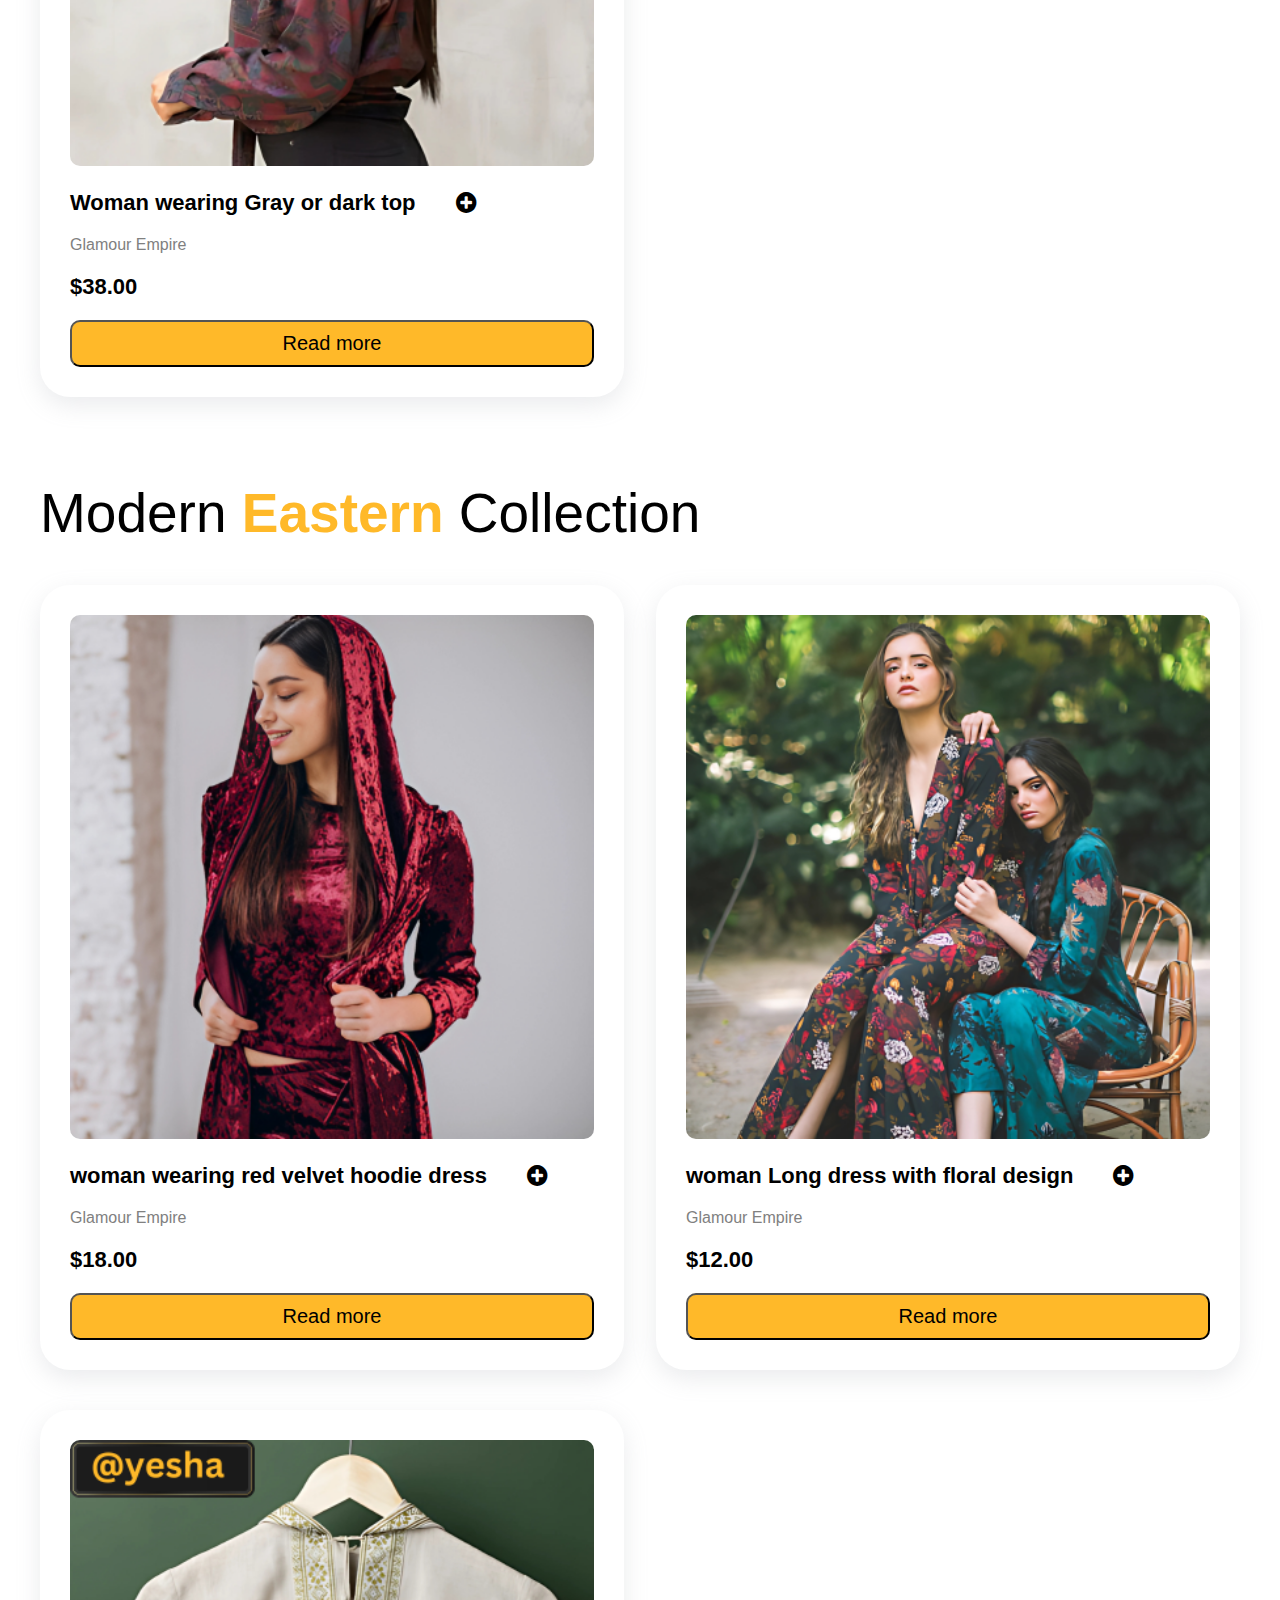
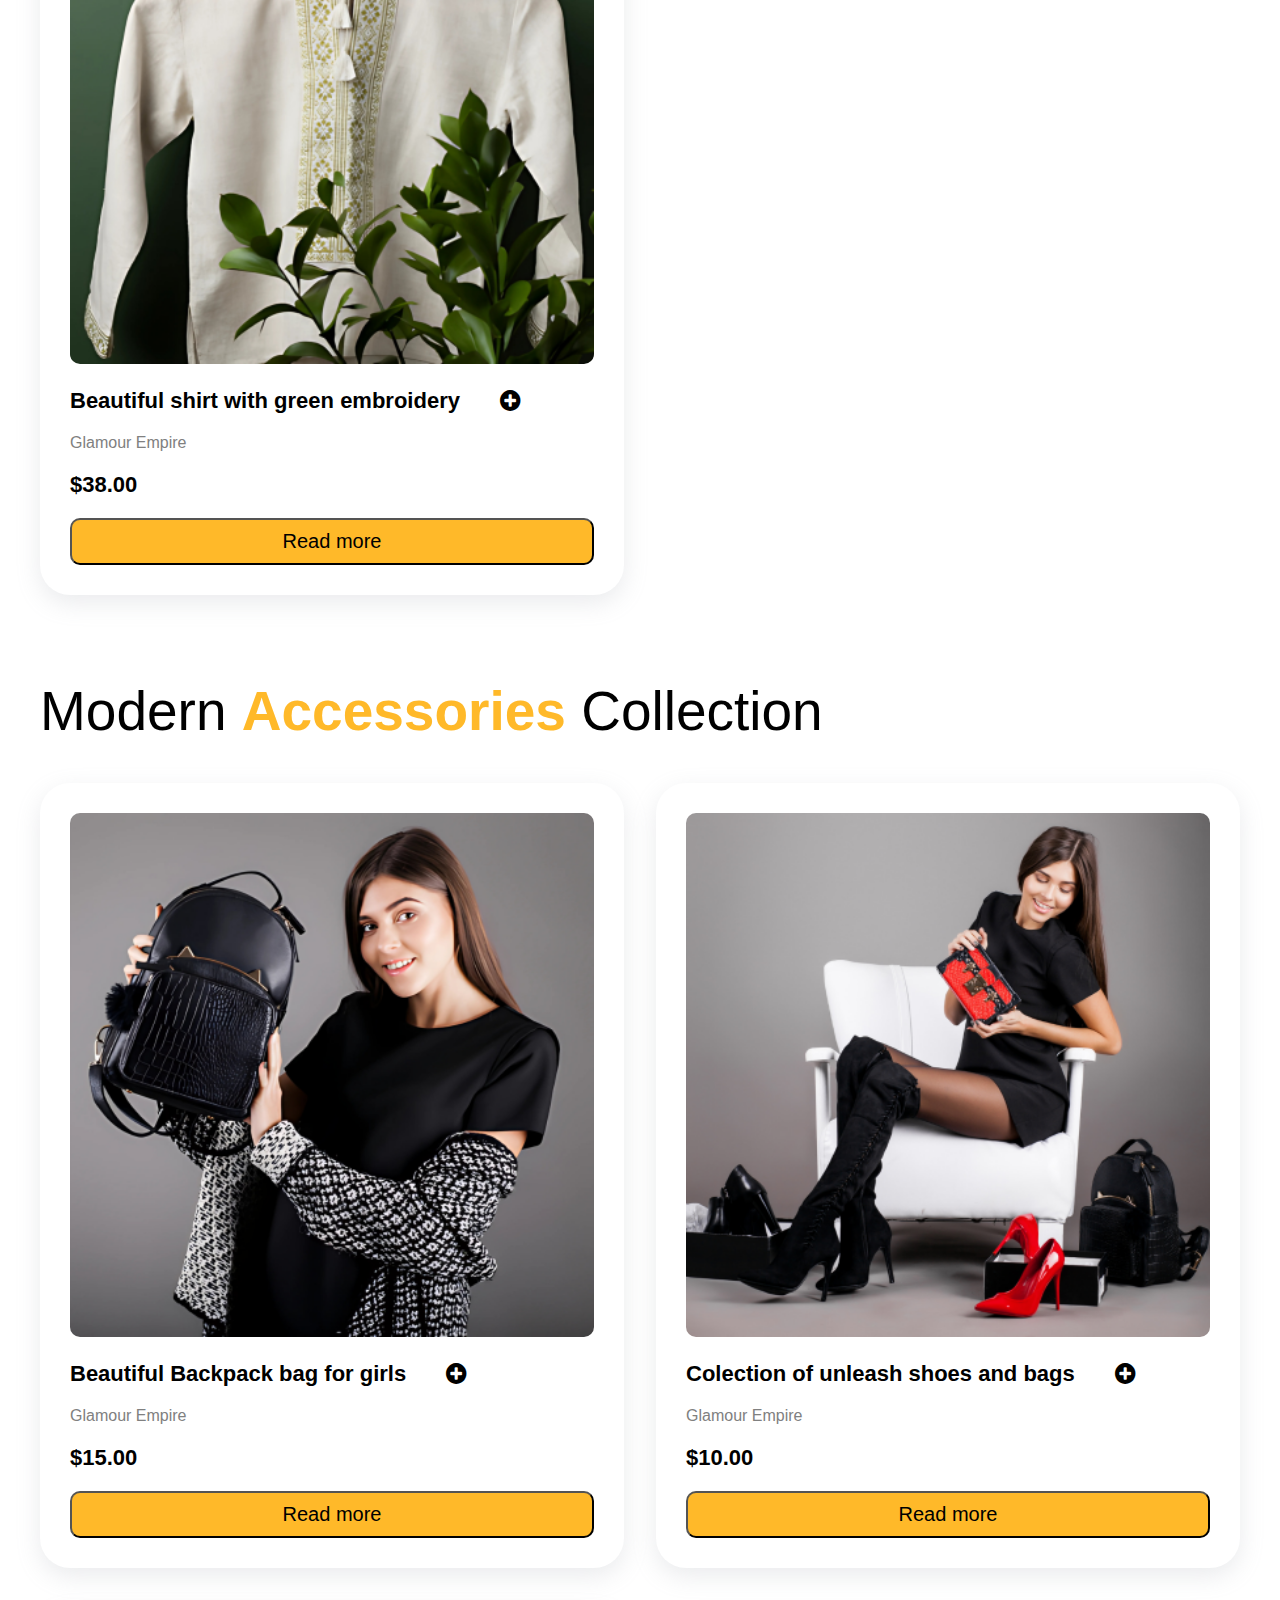
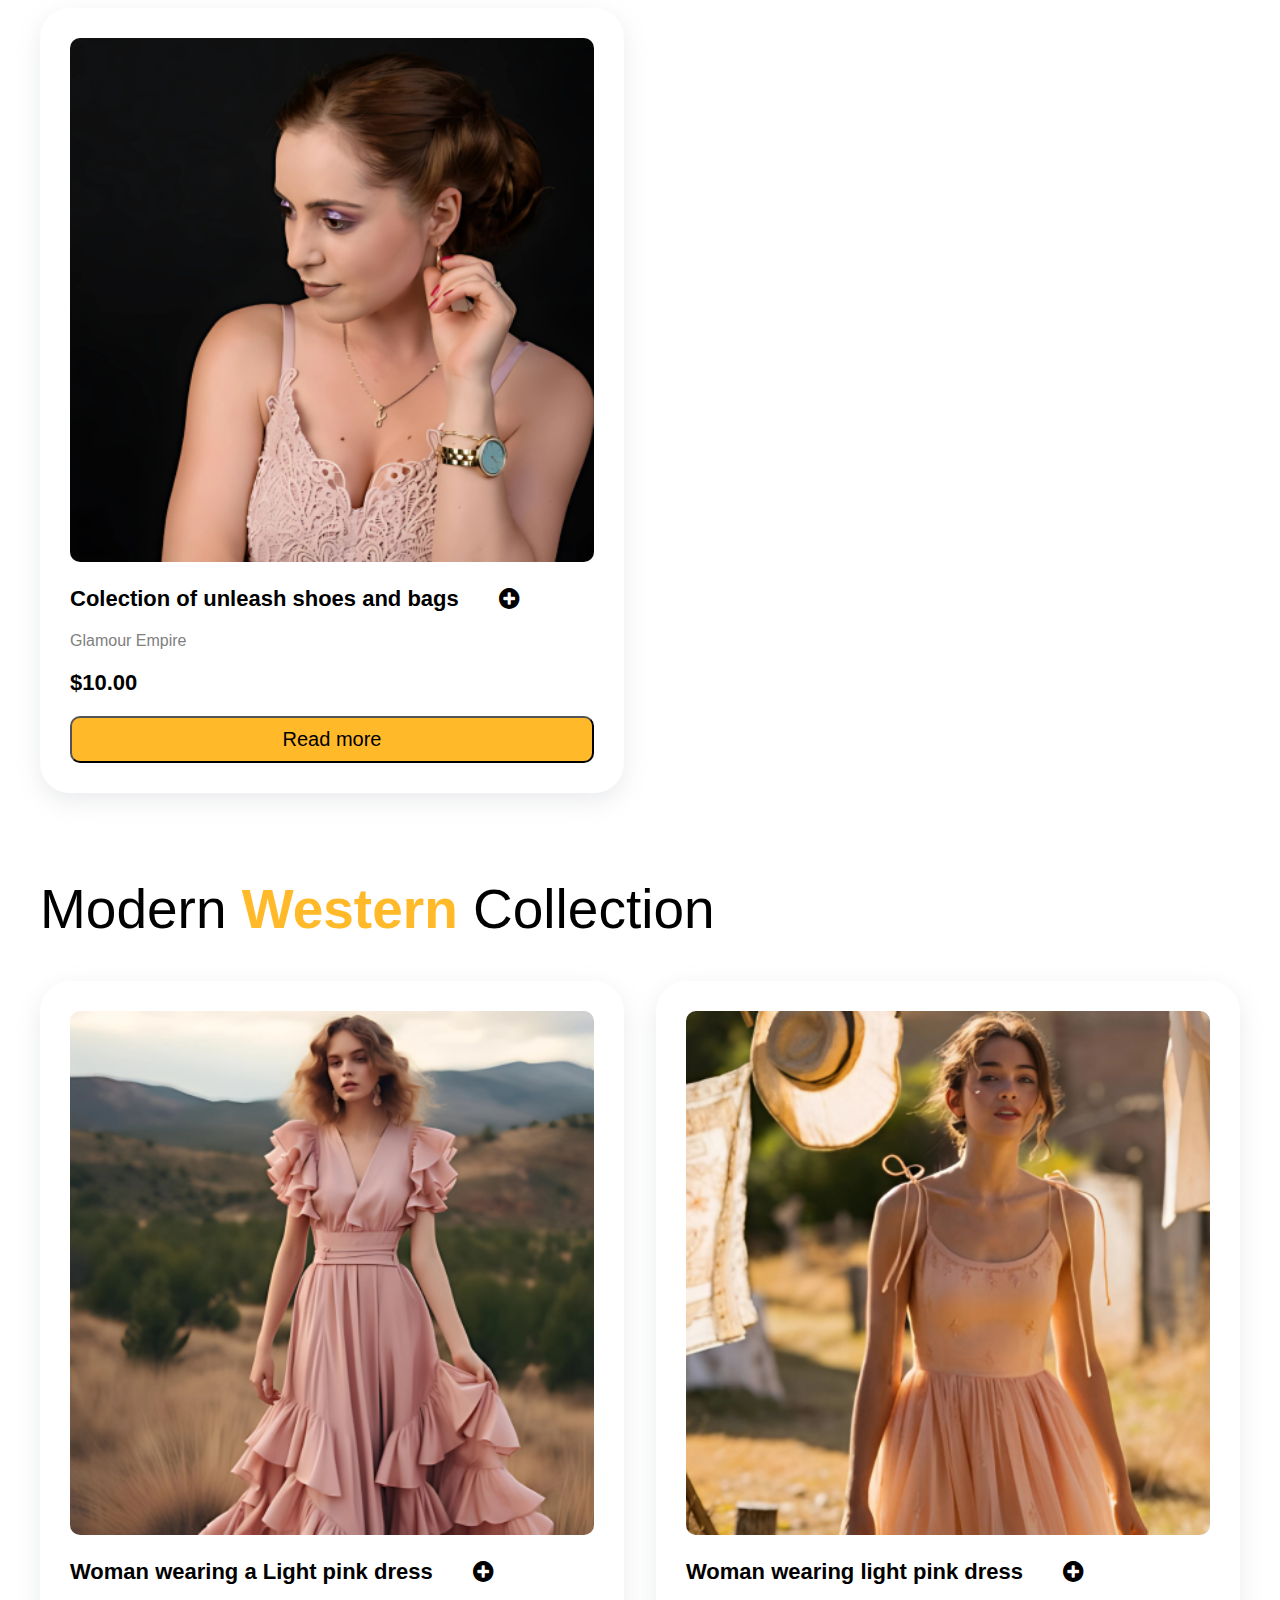
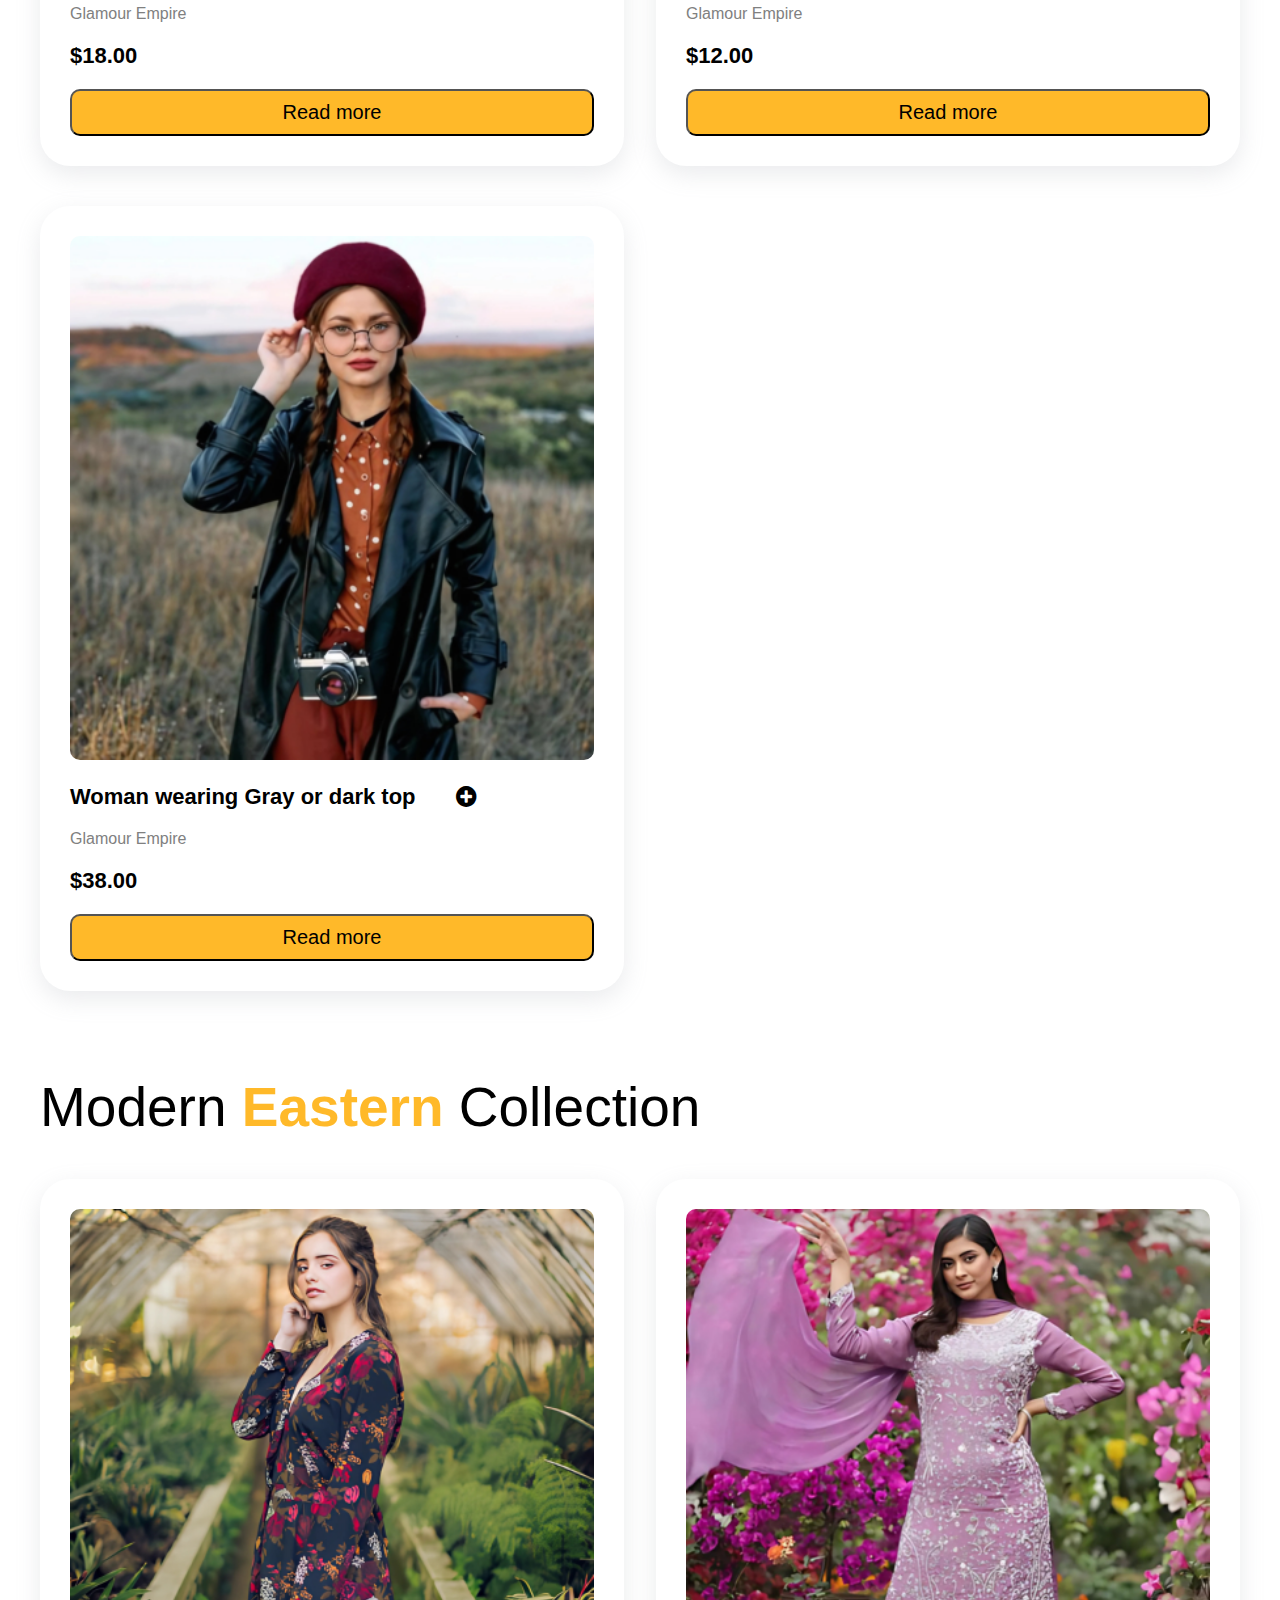
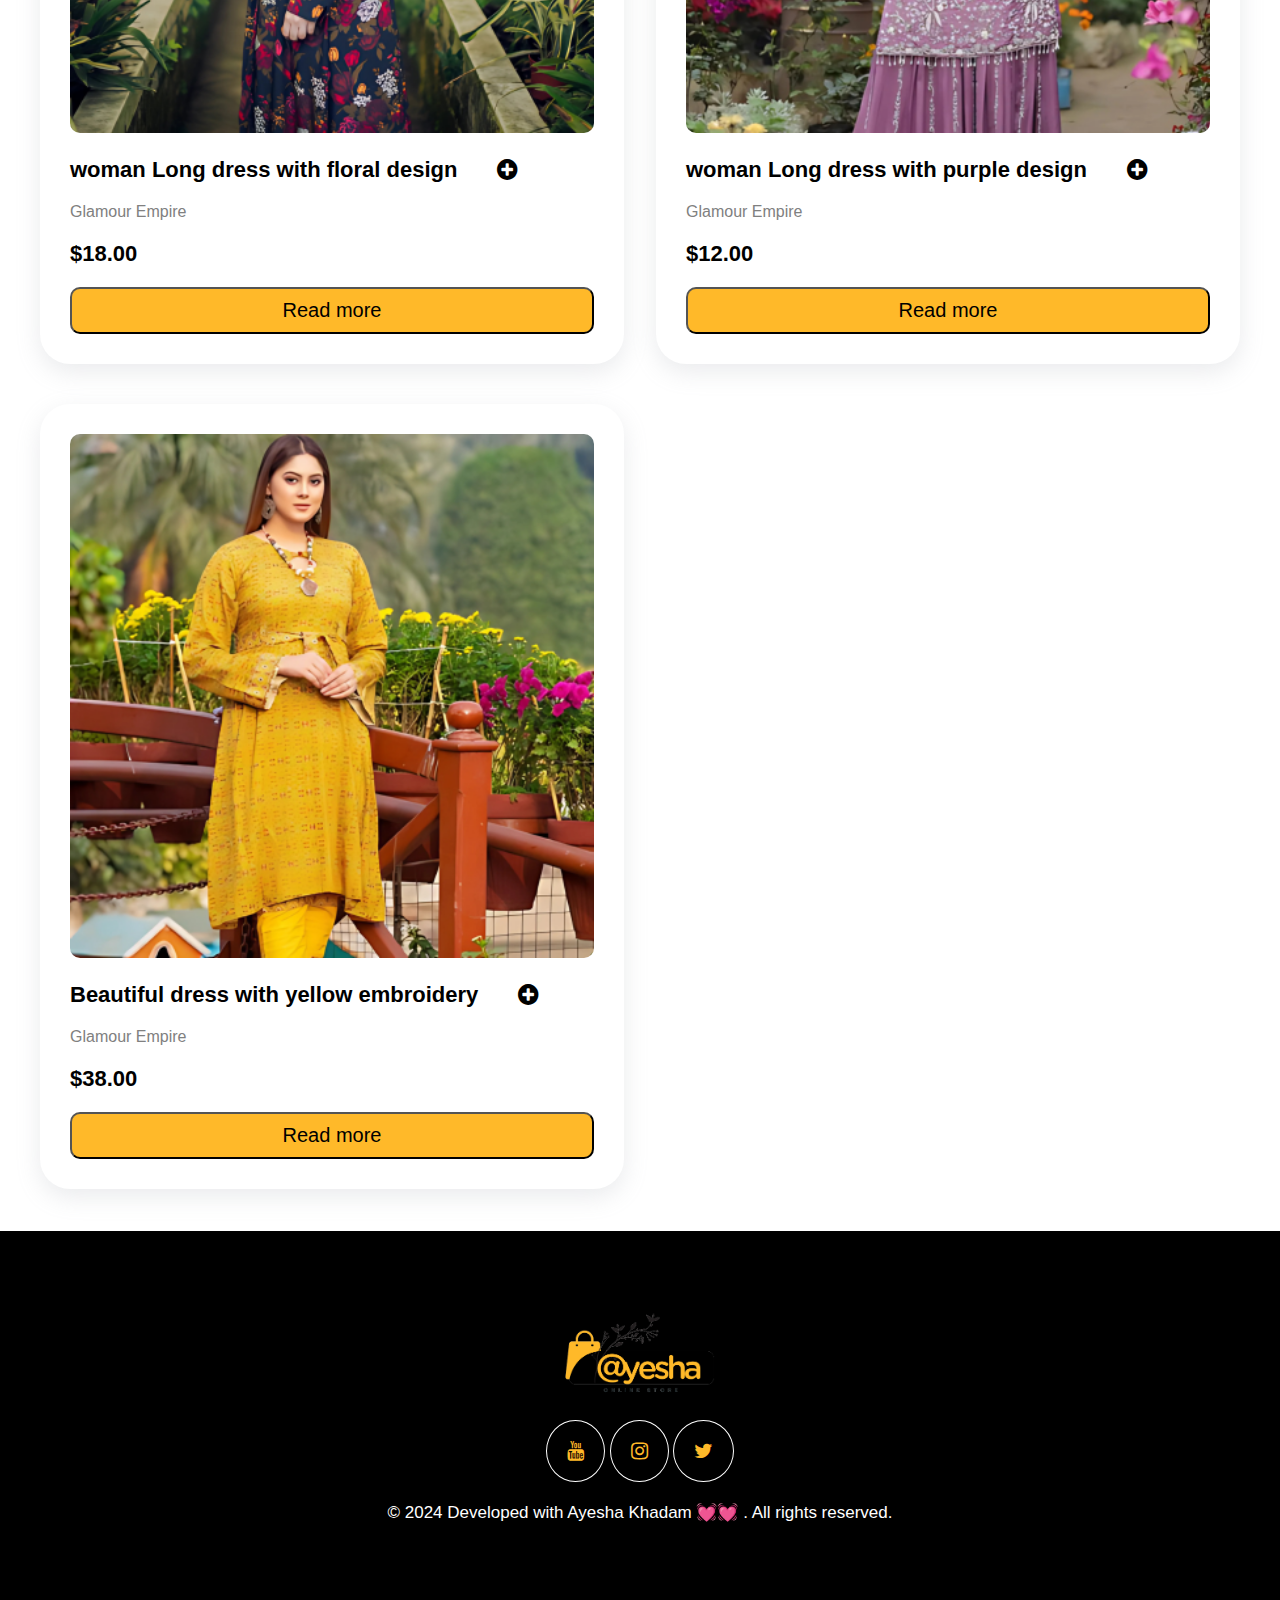
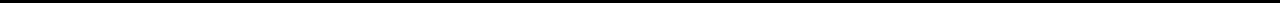
<file: shop.html>
<!DOCTYPE html>
<html lang="en">
<head>
    <meta charset="UTF-8">
    <meta name="viewport" content="width=device-width, initial-scale=1.0">
    <title>Document</title>
    <!-- <link rel="stylesheet" href="https://stackpath.bootstrapcdn.com/font-awesome/4.7.0/css/font-awesome.min.css"> -->
    <link rel="stylesheet" href="https://cdnjs.cloudflare.com/ajax/libs/font-awesome/4.7.0/css/font-awesome.min.css">
    <link rel="stylesheet" href="style.css">
</head>
<body>
    <div class="header">
        <h3 class="unique-scroll-text">Get 15% off your first purchase. Sign up. + Free shipping on orders over $75</h3>
    </div>

    <!-- section2 -->

    <div class="headersticky">
        <div id="mainheader">
            <div class="nav">
                <a href="/">Home</a>
                <a href="shop.html">shop</a>
                <a href="about.html">about</a>
                <a href="contactus.html">contact</a>
            </div>
            <div class="logo">
                <img src="images/ayeshalogo.png" alt="">
            </div>


            <div id="buttons">
                <div class="btn3"><button>Pre-order now</button></div>
            </div>
        </div>
    </div>
    <!-- header of mobile -->
    <div class="bgheadermob">

        <div class="disheadermob">
            <div class="logomob">
                <img src="images/ayeshalogo.png" alt="">
            </div>
            <div class="navcenter">
                <i id="navicon" class="fa fa-bars">
                    <div class="menubox">
                        <div class="menuitem"><a href=" /">Home</a></div>
                        <div class="menuitem"><a href="about.html">About</a></div>
                        <div class="menuitem"><a href="shop.html">Shop</a></div>
                        <div class="menuitem"><a href="contactus.html">Contact US</a></div>

                    </div>
                </i>
            </div>

        </div>
    </div>
    <div class="center">
        <h2 class="customtitle"><span class="customcolor">Our</span> Best <span class="customcolor">Collection</span></h2>
    </div>
    <!--  -->
    <div class="cardsection">
        <h2  class="mainbariheading">Modern <span class="customcolor">Western</span> Collection</h2>
        <div class="cards" id="westerndresses">

            <div class="cardsparent">

                <div class="cardpadding">
                    <div class="cardimg">
                        <img src="images/@yesha (2).png" alt="">
                    </div>
                    <div class="cardcontent">
                        <h2>Woman wearing a red dress <i style="font-size:24px" class="fa">&#xf055;</i> </h2>
                        <p>Glamour Empire</p>
                        <h2>$18.00</h2>
                        <button>Read more</button>
                    </div>
                </div>
            </div>
            <!-- 2 -->
            <div class="cardsparent">

                <div class="cardpadding">
                    <div class="cardimg">
                        <img src="images/@yesha (3).png" alt="">
                    </div>
                    <div class="cardcontent">
                        <h2>Woman wearing White top with pant<i style="font-size:24px" class="fa">&#xf055;</i> </h2>
                        <p>Glamour Empire</p>
                        <h2>$12.00</h2>
                        <button>Read more</button>
                    </div>
                </div>
            </div>

            <!--3  -->
            <div class="cardsparent">

                <div class="cardpadding">
                    <div class="cardimg">
                        <img src="images/@yesha (1).png" alt="">
                    </div>
                    <div class="cardcontent">
                        <h2>Woman wearing Gray or dark top <i style="font-size:24px" class="fa">&#xf055;</i> </h2>
                        <p>Glamour Empire</p>
                        <h2>$38.00</h2>
                        <button>Read more</button>
                    </div>
                </div>
            </div>
            <!--  -->
        </div>
    </div>



    <!-- eastern section  -->
    <div class="cardsection">
        <h2  class="mainbariheading">Modern <span class="customcolor">Eastern</span> Collection</h2>
        <div class="cards">

            <div class="cardsparent" id="easterndress">

                <div class="cardpadding">
                    <div class="cardimg">
                        <img src="images/Untitled design (48).png" alt="">
                    </div>
                    <div class="cardcontent">
                        <h2>woman wearing red velvet hoodie dress <i style="font-size:24px" class="fa">&#xf055;</i>
                        </h2>
                        <p>Glamour Empire</p>
                        <h2>$18.00</h2>
                        <button>Read more</button>
                    </div>
                </div>
            </div>
            <!-- 2 -->
            <div class="cardsparent">

                <div class="cardpadding">
                    <div class="cardimg">
                        <img src="images/Untitled design (49).png" alt="">
                    </div>
                    <div class="cardcontent">
                        <h2>woman Long dress with floral design <i style="font-size:24px" class="fa">&#xf055;</i> </h2>
                        <p>Glamour Empire</p>
                        <h2>$12.00</h2>
                        <button>Read more</button>
                    </div>
                </div>
            </div>

            <!--3  -->
            <div class="cardsparent">

                <div class="cardpadding">
                    <div class="cardimg">
                        <img src="images/@yesha.png" alt="">
                    </div>
                    <div class="cardcontent">
                        <h2>Beautiful shirt with green embroidery<i style="font-size:24px" class="fa">&#xf055;</i> </h2>
                        <p>Glamour Empire</p>
                        <h2>$38.00</h2>
                        <button>Read more</button>
                    </div>
                </div>
            </div>
            <!--  -->
        </div>
    </div>

    <!-- last section accessories -->
    <div class="cardsection">
        <h2  class="mainbariheading">Modern <span class="customcolor">Accessories</span> Collection</h2>
        <div class="cards">

            <div class="cardsparent" id="accessoriesss">

                <div class="cardpadding">
                    <div class="cardimg">
                        <img src="images/@yesha (4).png" alt="">
                    </div>
                    <div class="cardcontent">
                        <h2>Beautiful Backpack bag for girls <i style="font-size:24px" class="fa">&#xf055;</i> </h2>
                        <p>Glamour Empire</p>
                        <h2>$15.00</h2>
                        <button>Read more</button>
                    </div>
                </div>
            </div>
            <!-- 2 -->
            <div class="cardsparent">

                <div class="cardpadding">
                    <div class="cardimg">
                        <img src="images/Untitled design (50).png" alt="">
                    </div>
                    <div class="cardcontent">
                        <h2>Colection of unleash shoes and bags <i style="font-size:24px" class="fa">&#xf055;</i> </h2>
                        <p>Glamour Empire</p>
                        <h2>$10.00</h2>
                        <button>Read more</button>
                    </div>
                </div>
            </div>

            <!-- 3 -->
            <div class="cardsparent">

                <div class="cardpadding">

                    <div class="cardimg">
                        <img src="images/Untitled design (52).png" alt="">
                    </div>
                    <div class="cardcontent">
                        <h2>Colection of unleash shoes and bags <i style="font-size:24px" class="fa">&#xf055;</i> </h2>
                        <p>Glamour Empire</p>
                        <h2>$10.00</h2>
                        <button>Read more</button>
                    </div>
                </div>
            </div>
            <!--  -->
        </div>
    </div>
     <!-- .............................WesternCard....................... -->
     <div class="cardsection"> <h2  class="mainbariheading">Modern <span class="customcolor">Western</span> Collection</h2>
        <div class="cardsection1">
        <div class="cards" id="westerndresses">

            <div class="cardsparent">

                <div class="cardpadding">
                    <div class="cardimg">
                        <img src="images/Untitled design (3).png" alt="">
                    </div>
                    <div class="cardcontent">
                        <h2>Woman wearing a Light pink dress <i style="font-size:24px" class="fa">&#xf055;</i> </h2>
                        <p>Glamour Empire</p>
                        <h2>$18.00</h2>
                        <button>Read more</button>
                    </div>
                </div>
            </div>
            <!-- 2 -->
            <div class="cardsparent">

                <div class="cardpadding">
                    <div class="cardimg">
                        <img src="images/Untitled design (4).png" alt="">
                    </div>
                    <div class="cardcontent">
                        <h2>Woman wearing light pink dress<i style="font-size:24px" class="fa">&#xf055;</i> </h2>
                        <p>Glamour Empire</p>
                        <h2>$12.00</h2>
                        <button>Read more</button>
                    </div>
                </div>
            </div>

            <!--3  -->
            <div class="cardsparent">

                <div class="cardpadding">
                    <div class="cardimg">
                        <img src="images/Untitled design (6).png" alt="">
                    </div>
                    <div class="cardcontent">
                        <h2>Woman wearing Gray or dark top
                            <i style="font-size:24px" class="fa">&#xf055;</i>
                        </h2>
                        <p>Glamour Empire</p>
                        <h2>$38.00</h2>
                        <button>Read more</button>
                    </div>
                </div>
            </div>
            <!--  -->
        </div>
    </div>
</div>
 <!-- ====================================== eastern Card section ====================================== -->
 <div class="cardsection"> <h2 class="mainbariheading">Modern <span class="customcolor">Eastern</span> Collection</h2>

    <div class="cardsection1">
        <div class="cards">

            <div class="cardsparent" id="easterndress">

                <div class="cardpadding">
                    <div class="cardimg">
                        <img src="images/Untitled design (7).png" alt="">
                    </div>
                    <div class="cardcontent">
                        <h2>woman Long dress with floral design<i style="font-size:24px" class="fa">&#xf055;</i>
                        </h2>
                        <p>Glamour Empire</p>
                        <h2>$18.00</h2>
                        <button>Read more</button>
                    </div>
                </div>
            </div>
            <!-- 2 -->
            <div class="cardsparent">

                <div class="cardpadding">
                    <div class="cardimg">
                        <img src="images/Untitled design (9).png" alt="">
                    </div>
                    <div class="cardcontent">
                        <h2>woman Long dress with purple design <i style="font-size:24px" class="fa">&#xf055;</i> </h2>
                        <p>Glamour Empire</p>
                        <h2>$12.00</h2>
                        <button>Read more</button>
                    </div>
                </div>
            </div>

            <!--3  -->
            <div class="cardsparent">

                <div class="cardpadding">
                    <div class="cardimg">
                        <img src="images/Untitled design (10).png" alt="">
                    </div>
                    <div class="cardcontent">
                        <h2>Beautiful dress with yellow embroidery<i style="font-size:24px" class="fa">&#xf055;</i> </h2>
                        <p>Glamour Empire</p>
                        <h2>$38.00</h2>
                        <button>Read more</button>
                    </div>
                </div>
            </div>
            <!--  -->
        </div>
    </div>
</div>
 <!-- ...............................Footer.................................. -->
 <div></div>
 <div class="footer-parent">
     <div class="footer">
         <img class="logo-footer" src="images/ayeshalogo.png" alt="">
         <div class="social-icons">
             <a target="_blank" href="https://youtube.com"> <i class="fa fa-youtube"></i></a>
             <a target="_blank" href="https://instagram.com"> <i class="fa fa-instagram"></i></a>
             <a target="_blank" href="https://twitter.com"> <i class="fa fa-twitter"></i></a>
         </div>
     </div>
     <div class="footerlower">
         <p>
             &copy; 2024 Developed with <a href="https://ayesha0.netlify.app/abc.html"> Ayesha Khadam 💓💓 </a>. All
             rights reserved.
         </p>
     </div>

     <div class="top-to-bottom">

         <a href="/">
             <div>
                 <i class="fa fa-arrow-up"></i>

             </div>
         </a>
     </div>

 </div>
</body>
</html>
</file>
<file: style.css>
/* Reset margin and padding for all elements */
* {
  margin: 0;
  padding: 0;
  font-family: sans-serif;
}

/* Header Section */
.header {
  padding: 15px 0px;
  background-color: rgb(255, 185, 41);
  overflow: hidden;
  white-space: nowrap;
}

.headersticky {
  position: sticky;
  top: 0;
  z-index: 999;
  width: 100%;
}

.unique-scroll-text {
  display: inline-block;
  padding-left: 100%;
  animation: scrollLeftToRight 40s linear infinite;
  font-weight: bold;
  color: #333;
}

@keyframes scrollLeftToRight {
  0% {
    transform: translateX(-100%);
  }

  100% {
    transform: translateX(100%);
  }
}

.header h3 {
  font-family: sans-serif;
}

/* Section 2 */
#mainheader {
  width: 100%;
  background-color: rgb(228, 231, 231);
  display: flex;
  justify-content: space-between;
  align-items: center;
}

.logo {
  width: 33%;
  text-align: center;
}

.logo img {
  width: 150px;
}

.nav {
  width: 33%;
  text-align: left;
  padding-left: 20px;
}

.nav a {
  text-decoration: none;
  text-transform: uppercase;
  font-family: sans-serif;
  color: black;
  font-weight: 500;
  padding-right: 10px;
}

/* Button Section */
#buttons {
  width: 33%;
  font-family: sans-serif;
  font-size: 30px;
}

.btn3 {
  width: 100%;
  text-align: right;
}

.btn3 button {
  padding: 10px 20px;
  border: none;
  background-color: #ffb929;
  border-radius: 10px;
  transition: 0.9s;
  font-size: 20px;
  margin-right: 40px;
}

.btn3 button:hover {
  background-color: rgb(83, 230, 83);
  transition: 0.9s;
}

/* Section 3 */
.bgbanner {
  width: 100%;
  height: 731px;
  background-image: url(images/clothing.jpeg);
  background-position: center;
  background-repeat: no-repeat;
  background-size: cover;
  display: flex;
}

.bgbannercenter {
  display: flex;
  align-items: center;
}

.bannercontent {
  padding: 20px;
}

.bannercontent h2 {
  font-size: 55px;
  font-weight: 500;
  font-family: sans-serif;
}

.bannercontent p {
  font-size: 30px;
  padding-top: 20px;
  font-family: sans-serif;
}

.bannercontent button {
  border: none;
  padding: 15px 30px;
  font-weight: 500;
  background-color: #ffb929;
  border-radius: 15px;
  margin-top: 20px;
  transition: 0.9s;
  font-size: 15px;
}

.customcolor {
  color: rgb(255, 185, 41);
  font-weight: 600;
}

/* Section 4 */
.categoriessection {
  padding: 80px 40px;
}

.customsubtitle {
  font-size: 30px;
  font-family: sans-serif;
  padding: 20px 0px;
}

.customtitle {
  font-size: 55px;
  font-weight: 500;
  font-family: sans-serif;
}

/* .categoriesimageparent {
  display: grid;
  grid-template-columns: repeat(3, 1fr);
  grid-auto-rows: auto;
  grid-gap: 1rem;
  padding-top: 80px;
} */
.categoriesimageparent {
  display: flex;
  justify-content: space-around;
  padding-top: 80px;
}

.categoriesimageparent img {
  transition-duration: 1s;
  width: 100%;
  object-fit: cover;
}

.western,
.eastern,
.accessories {
  overflow: hidden;
}

.western img:hover,
.eastern img:hover,
.accessories img:hover {
  transform: scale(1.3);
  transition-duration: 1s;
}

.accessoriesparent h2,
.easterncontent h2,
.westerncontent h2 {
  font-size: 30px;
  font-family: sans-serif;
  color: black;
}

.westernparent,
.easternparent,
.accessoriesparent {
  box-shadow: rgba(149, 157, 165, 0.2) 0px 8px 24px;
  border-radius: 20px;
}

.westerncontent h2,
.easterncontent h2,
.accessoriescontent h2 {
  font-weight: 300;
  padding: 30px 20px;
}

.westernparent:hover .westerncontent h2 {
  color: rgb(255, 185, 41);
  transition-duration: 1s;
}

a {
  text-decoration: none;
  color: inherit;
}

html {
  scroll-behavior: smooth;
}

/* Section 5 */
.cardsection {
  padding: 80px 40px;
}

.cardsection h2 {
  font-size: 55px;
  font-weight: 500;
  font-family: sans-serif;

}

.cards {
  display: grid;
  grid-template-columns: repeat(3, 1fr);
  grid-auto-rows: auto;
  grid-gap: 0rem 2rem;
}

.cardsparent {

  box-shadow: rgba(149, 157, 165, 0.2) 0px 8px 24px;
  border-radius: 30px;
  margin-top: 40px;
}

.cardimg img {
  width: 100%;
  height: 100%;

  border-radius: 10px;
}

.cardcontent h2 {
  display: flex;
  font-size: 22px;
  font-family: sans-serif;
  font-weight: 700;
  padding-top: 20px;
}

.cardcontent p {
  color: gray;
  padding-top: 20px;
}

.cardpadding {
  padding: 30px 30px;
}

.cardcontent h2 .fa {
  padding-left: 40px;
}

.cardcontent button {
  margin: auto;
  width: 100%;
  padding: 10px 20px;
  background-color: #ffb929;
  border-radius: 10px;
  transition: 0.9s;
  font-size: 20px;
  margin-top: 20px;
}

.BannerImg {
  width: 100%;
  height: 100%;
}

.footer-parent {
  background-color: black;
}

.footer {
  text-align: center;

}

.logo-footer {
  width: 150px;
  margin: auto
}

.social-icons i {
  margin: 20px 0px;
  padding: 20px;
  border: 1px solid white;
  background-color: black;
  color: #ffb929;
  font-size: 20px;
  border-radius: 100%;
  transition-duration: 1s;

}

.social-icons i:hover {
  background-color: #ffb929;
  color: black;
  transition-duration: 1s;
}

.footer-parent {
  padding: 80px 0px;
}

.footerlower p {
  color: white;
  text-align: center;
  font-family: sans-serif;
}

.footerlower {
  font-size: 17px;
}

.top-to-bottom a {
  background-color: black;
  color: azure;
  width: 60px;
  border-radius: 100%;
  height: 60px;
  display: flex;
  justify-content: center;
  align-items: center;
  position: fixed;
  bottom: 0;
  right: 0;
  margin-right: 19px;
  border: 1px solid white;
  margin-bottom: 33px;
}

.bgheadermob {
  display: none;
}

/* .......................media querry.................. */

/* section 2 banner 1 */
@media only screen and (max-width: 1300px) and (min-width: 849px) {
  .bannercontent h2 {
    font-size: 50px;
  }

  .bannercontent p {
    font-size: 20px;
  }

  /* section 3 western eastern accessories  */
  .customtitle {
    font-size: 52px;
    font-weight: 500;
    font-family: sans-serif;
  }

  .categoriesimageparent {
    display: block;
  }

  .categoriesimageparent img {
    transition-duration: 1s;
    width: -webkit-fill-available;
  }

  .accessoriesparent {
    margin-top: 40px;
  }

  .categoriessection {
    padding: 40px 40px;
  }

  .cardsection {
    padding: 42px 40px;
  }

  .cards {
    display: grid;
    grid-template-columns: repeat(2, 1fr);
    grid-auto-rows: auto;
    grid-gap: 0rem 2rem;
  }

  /* sections 1 banner k nichy */
  .bgheadermob {
    display: none;
  }
}

@media only screen and (max-width: 848px) and (min-width: 320px) {

  /* .categoriesimageparent {
    display: grid;
    grid-template-columns: repeat(1, 1fr);
    grid-auto-rows: auto;
    grid-gap: 1rem;
  } */
  .categoriesimageparent {
    display: block;
  }

  .cards {
    display: grid;
    grid-template-columns: repeat(1, 1fr);
    grid-auto-rows: auto;
    grid-gap: 0rem 1rem;
  }

  .categoriessection {
    padding: 80px 40px;
  }

  .headersticky {
    display: none
  }

  #mainheader {
    width: 100%;
    background-color: rgb(228, 231, 231);
    display: none;
    justify-content: center;
    align-items: center;
  }

  .bgbannercenter {
    display: flex;
    align-items: end;
  }

  .bannercontent h2 {
    font-size: 49px;
    font-weight: 500;
    color: white;
  }

  .bannercontent p {
    font-size: 18px;
    color: white;
  }

  .customtitle {
    font-size: 23px;
  }

  .customsubtitle {
    font-size: 18px;
  }

  .categoriesimageparent {
    padding-top: 38px;
  }

  .cardsection h2 {
    font-size: 23px;
  }

  .cardsection h2 {
    font-size: 20px;
  }

  .cardsection {
    padding: 40px 25px;
  }

  .cardsection h2 {

    font-size: 20px;
  }

  .mainbariheading {
    font-size: 30px !important;
  }

  .bgheadermob {
    width: 100%;
    background-color: rgb(228, 231, 231);

  }

  .disheadermob {
    display: flex;
    justify-content: space-between;
    align-items: center;
    padding: 0px 20px;
  }

  .logomob {
    width: 50%;
  }

  .logomob img {
    width: 150px;
  }

  .navcenter {
    width: 50%;
    text-align: end;
  }

  .navcenter .fa {
    font-size: 25px;
  }

  .menubox {
    width: 100%;
    position: absolute;
    padding: 20px 0px;
    background-color: rgb(228, 231, 231);
    left: 0;
    margin-top: 30px;
    display: none;
  }

  .bgheadermob {
    display: block;
  }

  .menuitem {
    padding: 20px 20px;
    text-align: left;
  }

  #navicon:hover .menubox {
    display: block;

  }

  .accessoriesparent h2,
  .easterncontent h2,
  .westerncontent h2 {
    font-size: 25px;
  }

  .westerncontent {
    margin-bottom: 20px;
  }

  .easterncontent {
    margin-bottom: 20px;

  }
}

/* /.............................about css  page................................................................ */
.bannerabout {
  width: 100%;
}

.bgbannerabout {
  background-image: url(images/About\ banner.png);
  background-position: center;
  background-repeat: no-repeat;
  background-size: cover;
  height: 500px;
  width: 100%;
  display: flex;
  justify-content: left;
  align-items: center;
}

.banneraboutcontent {
  font-size: 70px;
  padding-left: 20px;
  color: white;
}

/* why choose */
.whychoose {
  width: 100%;
  padding: 10px 0px;
}

.paddingleft {
  margin: 40px 180px;
  background-color: white;
}

.aboutush2pleft {
  padding-top: 80px;
}

.aboutush2pleft h2 {
  font-size: 50px;
  text-align: center;
}

.aboutush2pleft p {
  text-align: center;
  padding-top: 20px;
  font-size: 20px;
  color: gray;
}

/* Linear-gradient(rgba(207, 214, 207, 0.9),rgba(175, 180, 82, 0.7),rgba(23, 24, 23, 0.9)),url(images/Untitled\ design\ \(16\).png); */


/* why choose do box ko display flex */

.whychooseflex {
  width: 100%;
  display: flex;
  align-items: center;
  justify-content: space-between;

}

.whychooseparentbox1 {
  width: 50%;

}

/* 1box  */
.whychooseparentbox1flex {
  padding: 50px 10px 0px 10px;
  display: flex;
  justify-content: space-around;
}

.childbox1 {
  width: 50%;
  border-radius: 10px;
  padding: 20px 20px;
  background-color: black;
  box-shadow: rgba(149, 157, 165, 0.2) 0px 8px 24px;
  color: white;
  transition-duration: 1s;

}

.childbox1:hover {
  background-color: rgb(250, 249, 229);
  color: black;
  transition-duration: 1s;
}

.childbox1:hover h3 {
  color: black;
  transition-duration: 1s;

}

.childbox1:hover p {
  color: black;
  transition-duration: 1s;

}

.childbox1 h1 {
  font-size: 30px;
  font-weight: 700;
}

.childbox1 h3 {
  font-size: 24px;
  font-weight: 600;
  padding: 20px 0px;


}

.childbox1 p {
  font-size: 16px;
  color: white;
  line-height: 1.4;
}

.childbox1 :hover {
  color: black;
}

/* child 2 content  */
.childbox2 {
  width: 50%;
  margin-left: 20px;
  border-radius: 10px;
  padding: 20px 20px;
  background-color: rgb(250, 249, 229);
  box-shadow: rgba(149, 157, 165, 0.2) 0px 8px 24px;
  transition-duration: 1s;

}

.childbox2:hover p {
  transition-duration: 1s;

  color: white;

}

.childbox2:hover {
  transition-duration: 1s;

  background-color: black;
  color: white;

}

.childbox2:hover h3 {
  color: white;

}


.childbox2 h1 {
  font-size: 60px;
  font-weight: 700;
}

.childbox2 h3 {
  font-size: 24px;
  font-weight: 600px;
  padding: 20px 0px;
}

.childbox2 p {
  line-height: 1.4;
  font-size: 16px;
  color: black;
}

.childbox2 p:hover {
  color: white;
}

.childbox3 {
  margin-left: 0px;
  margin-right: 20px;
}

.childbox4 {
  /* margin-left:20px ; */
}

/* .box34 {
  margin-top: 0px;
} */

/* 2nd box images */
.whychooseparentbox2 {
  width: 50%;
}

.aboutimages {
  /* margin-left: 60px; */
  width: 100%;
  text-align: center;
  margin: auto;
}

.aboutimg1 {
  padding-left: 10px;
  padding-right: 10px;
  padding-top: 10px;
}

.aboutimgsection {
  display: flex;
  justify-content: center;
  align-items: center;

}

.specificimg1 {
  width: 100%;
  height: 300px;
}

.aboutimg1 {
  width: 100%;
  border-radius: 20px;
}

.blockbox1 {
  padding: 0px 10px;
  margin-top: 80px;
}

.blockbox2 {
  padding: 0px 10px;
}


/*  .......................textcard section 5................... */
.textcard {
  width: 100%;
  text-align: center;
  background: linear-gradient(rgba(12, 6, 6, 0.9), rgba(12, 6, 6, 0.9), rgba(12, 6, 6, 0.9), rgba(69, 57, 18, 0.9));
}

.centerthreetextcard {
  padding: 80px 20px;
  color: white;
}

.centerthreetextcard h2 {
  font-size: 50px;
}

.centerthreetextcard p {
  font-size: 20px;
  padding-top: 20px;
}

/* 3card */
.cards3cardscenter {
  width: 100%;
  display: flex;
  align-items: center;
  justify-content: center;
  padding-bottom: 120px;
}

.textcardthree {
  width: 60%;
  display: flex;
  justify-content: space-between;
}

.textcardbox1 {
  border: 1px solid gray;
  border-radius: 10px;
  background-color: #0d0606;
  color: white;
  padding: 30px 30px;
  margin: 0px 20px;
}

.textcardbox1 {
  box-shadow: rgba(149, 157, 165, 0.2) 0px 8px 24px;
}

.textcardbox1 .fa {
  font-size: 30px;
  padding: 10px;
  background-color: black;
  color: #ffb929;
  border-radius: 13px;
  border: 1px solid white;
}

.textcardbox1 h2 {
  font-size: 35px;
  padding-top: 20px;
}

.textcardbox1 p {
  font-size: 20px;
  padding-top: 20px;
}

/* .............................section bannnr................ */
.bannersecondservices {
  width: 100%;
  /* padding: 80px 0px; */
}

.bgbannersecond {
  margin-top: 80px;
  background-image: url(images/salesbanner.png);
  background-position: center;
  background-repeat: no-repeat;
  background-size: cover;
  height: 500px;
  width: 100%;
}




.PURebgbannersecond {
  background-image: url(images/pure.png);
  background-position: center;
  background-repeat: no-repeat;
  background-size: cover;
  height: 500px;
  width: 100%;
}










/*.........................section6.........................................................*/
.section6 {
  width: 100%;
}

.sectionpadding {
  margin-top: 20px;
  padding: 140px 140px;
  background-color: white;
}

.sectionflex {
  width: 100%;
  display: flex;
  justify-content: space-between;
  padding-left: 30px;
  background-color: white;
  border-radius: 30px
}

.sectionbox1 {
  width: 50%;
  /* main box */
  padding-top: 70px;
}

.sectionheading h2 {
  font-size: 50px;
  font-weight: 700;
}

.sectionheading p {
  font-size: 20px;
  padding: 30px 0px;
}

.mainboxflex {
  width: 100%;
  display: flex;
  justify-content: space-between;
  /* border: 1px solid #ffb929; */

}

.sbox1content {
  /* smallbox1 */
  text-align: center;
  width: 50%;
  background-color: black;
  color: white;
  margin: 20px 10px;
  box-shadow: rgba(149, 157, 165, 0.2) 0px 8px 24px;
  border-radius: 10px;
  /* position: relative; */
}

/* .sbox1content::after{
  content: ' ';
  height: 100px;
  width: 2px;
  position: absolute;
 
  color: black;
}  */
.sbox1content .fa {
  font-size: 30px;
  padding: 10px;
  background-color: black;
  color: #ffb929;
  border-radius: 13px;
  border: 1px solid white;
}

.sbox1content h2 {
  font-size: 30px;
  font-weight: 600;
  padding: 30px 0px;
}

.sbox1content p {
  font-size: 20px;
  padding-bottom: 30px;
}

.sbox2content {
  width: 50%;
  text-align: center;
  background-color: black;
  color: white;
  margin: 20px 10px;
  box-shadow: rgba(149, 157, 165, 0.2) 0px 8px 24px;
  border-radius: 10px;
  /* padding: 30px 30px; */
  /* smallbox1 */


}

.sbox2content .fa {
  font-size: 30px;
  padding: 10px;
  background-color: black;
  color: #ffb929;
  border-radius: 13px;
  border: 1px solid white;
}

.sbox2content h2 {
  font-size: 24px;
  font-weight: 600;
  padding: 30px 0px;
}

.sbox2content p {
  font-size: 20px;
  padding-bottom: 30px;
}

.lastparaindiv p {
  padding: 30px 0px;

  font-size: 20px;
  color: rgb(75, 72, 72);

}

/* .bgcolorupdate1{
  background-color: antiquewhite;
  box-shadow: rgba(149, 157, 165, 0.2) 0px 8px 24px;
  margin: 10px 10px;
}
.bgcolorupdate{
  background-color: antiquewhite;
  box-shadow: rgba(149, 157, 165, 0.2) 0px 8px 24px;
  margin: 10px 10px;

} */
/*..................section 2 img...........*/
.imgboxcenter {
  width: 50%;
  /* mainbox */
  text-align: center;
  margin: auto;
}

/* .........................section quote box///////////////// */
.bgcolor {
  background-color: black;
  padding: 50px 0px;
  margin-top: 100px;
}

.quotebox {
  width: 100%;
  display: flex;
  justify-content: center;
  align-items: center;
}

.quoteboxcenter {
  width: 70%;
  background-color: #0d0606;
  color: white;
  border-radius: 20px;
}

.quoteboxcenter {
  /* box-shadow:  rgba(149, 157, 165, 0.2) 0px 8px 24px ; */
  box-shadow: -10px 10px 70px 0 yellow;
  margin-top: -150px;
}

.quotespcearound {
  display: flex;
  justify-content: space-between;
  padding: 40px 40px;
}

.quotepara h2 {
  font-size: 30px;
  font-weight: 600;
}

.quotepara p {
  padding-top: 20px;
  font-size: 20px;
}

.quotepara {
  width: 50%;

}

.quotebtn button {
  padding: 15px 20px;
  font-size: 15px;
  font-weight: 300;
  background-color: white;
  border-radius: 15px;
  box-shadow: rgba(149, 157, 165, 0.2) 0px 8px 24px;
  transition-duration: .5s;


}

.quotebtn button:hover {
  transform: scale(1.1);
  transition-duration: .5s;

}

.endbtn {
  width: 50%;

  display: flex;
  justify-content: end;
  align-items: center;
}

/*....................................media querry of about us page.....................................*/
@media only screen and (max-width: 1248px) and (min-width: 700px) {
  .whychooseflex {
    flex-wrap: wrap;
  }

  .whychooseparentbox1 {
    width: 100%;
  }

  .whychooseparentbox2 {
    width: 100%;
  }

  /* section2 */
  .textcardthree {
    flex-wrap: wrap;
  }

  .centerthreetextcard {
    padding: 80px 30px;
  }

  .centerthreetextcard h2 {
    font-size: 40px;
  }

  .textcardbox1 {
    margin: 0px 0px;
    margin: 20px 0px;
  }

  /* section3 */
  .sectionpadding {
    padding: 0px 0px;
    padding: 20px 20px;
  }

  .sectionflex {
    flex-wrap: wrap;
    padding-left: 0px
  }

  .sectionbox1 {
    width: 100%;
  }

  .sectionheading {
    text-align: center;

  }

  .imgboxcenter {
    width: 100%;
    margin-bottom: 40px
  }

  .quoteboxcenter {
    width: 90%;
  }

  /* banner height */
  .bgbanner {
    height: 306px;
  }

  .paddingleft {
    margin: 40px;
  }

  .bgbannersecond {
    height: 230px;
  }

  .PURebgbannersecond {
    height: 230px;

  }
}

/* ............................................second media query */
@media only screen and (max-width: 700px) and (min-width: 320px) {
  .quotepara h2 {
    font-size: 23px;
  }

  .quotepara p {
    font-size: 16px;
    line-height: 1.4;

  }

  .bgbannersecond {
    height: 119px;
  }

  .PURebgbannersecond {
    height: 119px;
  }

  /* sectionbox1  ya 3step jo ha ya phly vali ha*/
  .whychooseflex {
    flex-wrap: wrap;
  }

  .whychooseparentbox1 {
    width: 100%;
  }

  .whychooseparentbox2 {
    width: 100%;
  }


  /* sec time media querry  */
  .aboutush2pleft {
    padding-bottom: 50px;
    /* padding-top: 0px; */
  }

  .whychooseparentbox1flex {
    flex-wrap: wrap;
    padding: 0px 0px;
  }

  .childbox1 {
    width: 100%;
  }

  .childbox2 {
    width: 100%;
    margin-left: 0px;
    margin: 20px 0px
  }

  .childbox3 {
    margin-left: 0px;
    margin-right: 0px;
  }

  /* images opr nichy vali ak column wise */
  .aboutimgsection {
    flex-wrap: wrap;
  }

  .aboutimg1 {
    padding-left: 0px;
    padding-right: 0px;
  }

  .childbox2 h3 {
    font-size: 25px;
  }

  .childbox1 h3 {
    font-size: 25px;
  }

  /* .................................section 2........................... */
  /* .......................phly wo add kr rhi hon section ki query */
  .textcardthree {
    flex-wrap: wrap;
  }

  .centerthreetextcard {
    padding: 80px 30px;
  }

  .centerthreetextcard h2 {
    font-size: 40px;
  }

  .textcardbox1 {
    margin: 0px 0px;
    margin: 20px 0px;
  }

  /* .......................................now start second screen media querry.................. */
  .centerthreetextcard h2 {
    font-size: 30px;
  }

  .centerthreetextcard {
    padding: 70px 50px;
  }

  .textcardthree {
    width: 90%;
  }


  .paddingleft {
    margin: 40px;
  }

  /* ....................................section3 ... first media querry ..................... */
  .sectionpadding {
    padding: 0px 0px;
    padding: 20px 20px;
  }

  .sectionflex {
    flex-wrap: wrap;
    padding-left: 0px
  }

  .sectionbox1 {
    width: 100%;
  }

  .sectionheading {
    text-align: center;

  }

  .imgboxcenter {
    width: 100%;
    margin-bottom: 40px
  }

  /* .........................................now start second time media querry for sec screen */

  .sectionheading h2 {
    font-size: 30px;
  }

  .mainboxflex {
    flex-wrap: wrap;
  }

  .sbox1content {
    width: 100%;
  }

  .sbox2content {
    width: 100%;
  }

  .imgboxcenter img {
    width: 100%;
    height: 470px;
  }

  /* ..........................quote para......................... */
  .quotespcearound {
    flex-wrap: wrap;
    text-align: center;
    padding: 40px 20px;
  }

  .quotepara {
    width: 100%;
  }

  .endbtn {
    width: 100%;
    display: flex;
    justify-content: center;

  }

  .quotebtn {
    margin-top: 20px;
  }

  /* .....................................................firstbanner .................... */
  .banneraboutcontent {
    font-size: 40px;
  }
  /* ................................media querry contact us page...................... */

}


.Shoppinggirl {
  width: 450px;
}

.text-center {
  text-align: center;
}

.sbox2content {
  transition-duration: .5s;
}

.sbox2content:hover {
  transform: rotateY(45deg);
  transition-duration: .5s;
  box-shadow: -10px 30px 70px 0 #ffb929;
}

/* ############################################contact us page###################################### */
widthbannercontactus {
  width: 100%;

}

.bgbannercontactus {
  width: 100%;
  height: 800px;
  background-image: url(images/Untitled\ design\ \(22\).png);
  background-position: center;
  background-repeat: no-repeat;
  background-size: cover;
  display: flex;
  justify-content: left;
  align-items: center;
}

.contentbanner {
  /* background-color: #f5f4f3; */
  padding: 60px 60px;
  margin-left: 50px;
  box-shadow: rgba(248, 248, 222, 0.2) 10px 20px 4px;
  text-align: center;
  border: 1px solid rgb(135, 132, 132);
  border-radius: 20px;
}

.contentbanner h2 {
  font-size: 85px;
  font-weight: 600;

}

.contentbanner p {
  padding-top: 40px;
}

.contentbanner .fa {
  padding: 10px;
  font-size: 30px;
  background-color: white;
  color: #ffb929;
  border: 1px solid black;
  margin-left: 10px;
}

/* ..........form....... */
.form {
  width: 100%;
  display: flex;
  justify-content: center;

}

.forpadding {
  padding: 50px 0px;
}

.formcontent h2 {
  text-align: center;
  /* font-size: 30px;
font-weight: 600; */
}

.formcontent p {
  font-size: 20px;
  padding-top: 20px;
  text-align: center;
}
.formcontent{
  padding: 0px 20px;
}
.formcenter{
width: 100%;
display: flex;
justify-content: center;
padding-top: 80px;
}
.formcontentform{
width: 50%;
}
.label{
  font-size: 20px;
  font-weight: 600;
}
input{
    padding: 8px;
    border-radius: 5px;
    margin-left: 25px;
}

td{
  padding: 5px 10px;
}
.center{
  text-align: center;
}
.center input{
  padding: 8px 20px; 
  text-align: center;
}
textarea{
  border-radius: 5px;
  margin-left: 25px;
}
.form2{
  padding: 30px 30px;
}
 /* ................................banner contact us page............... */

@media only screen and (max-width: 1248px) and (min-width: 700px){
 .contentbanner{
  border: none;
  box-shadow: none;
}
.contentbanner h2 {
  font-size: 85px;}
}
@media only screen and (max-width: 700px) and (min-width: 320px){
  .contentbanner{
    border: none;
    box-shadow: none;
    margin-left: 0px;
    padding: 60px 0px
   
  }
  .contentbanner h2 {
    font-size: 35px;
  }
  .bgbannercontactus {
    width: 100%;
    height: 500px;
  }
  .contentbanner p {
    padding-top: 20px;
}
.contentbanner .fa {
  padding: 10px;
  font-size: 22px;
  margin-left: 8px;
  
}
/* section2 banner k nichy */
.formcontent {
  padding: 0px 30px;
}
.formcenter {
  width: 100%;
  display: grid;
  justify-content: center;
  padding-top: 80px;
}
.form2{
  padding: 0px 0px
  
}
input {
  margin-left: 0px;
}
textarea {
  border-radius: 5px;
  margin-left: 0px;
}
fieldset{
  margin: 0px 5px; 
}

  }



  /* .....................................shop page.......................... */
  .center{
    text-align: center;
    padding-top: 40px;
  }
</file>
